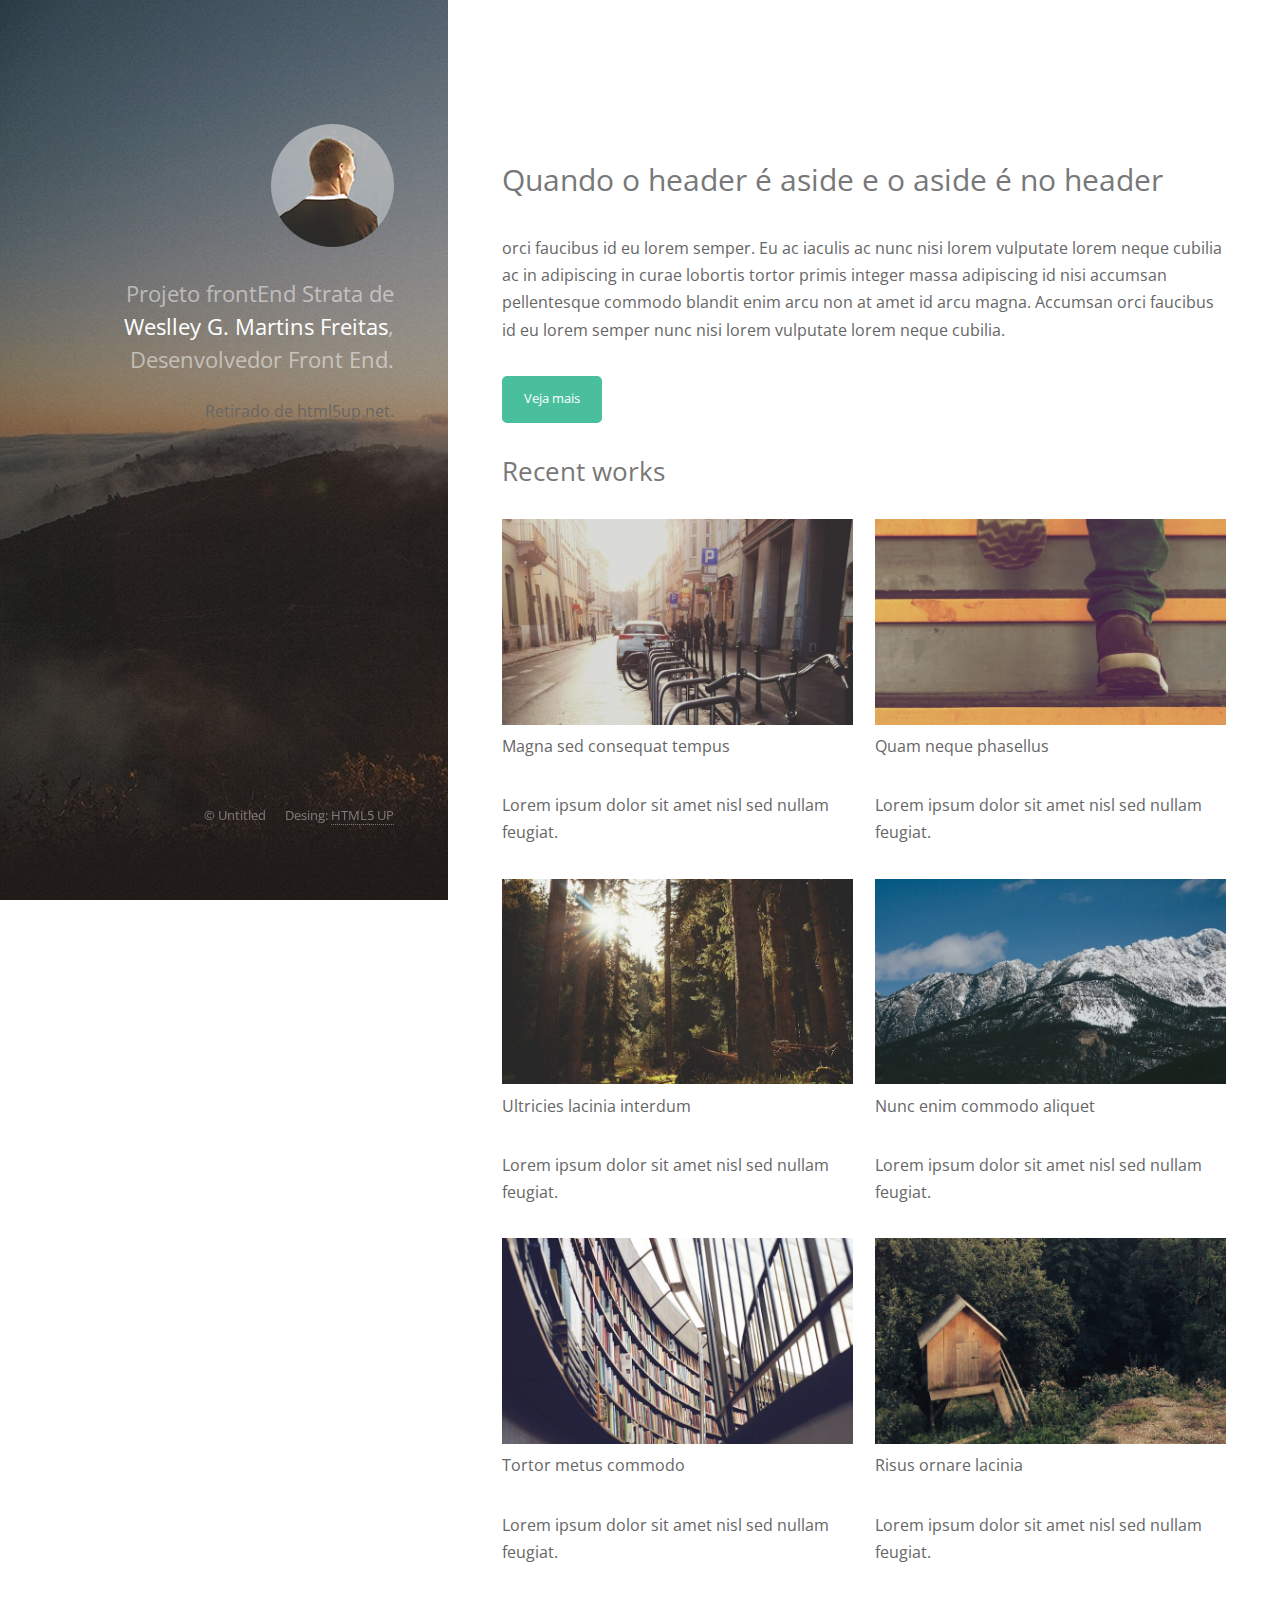
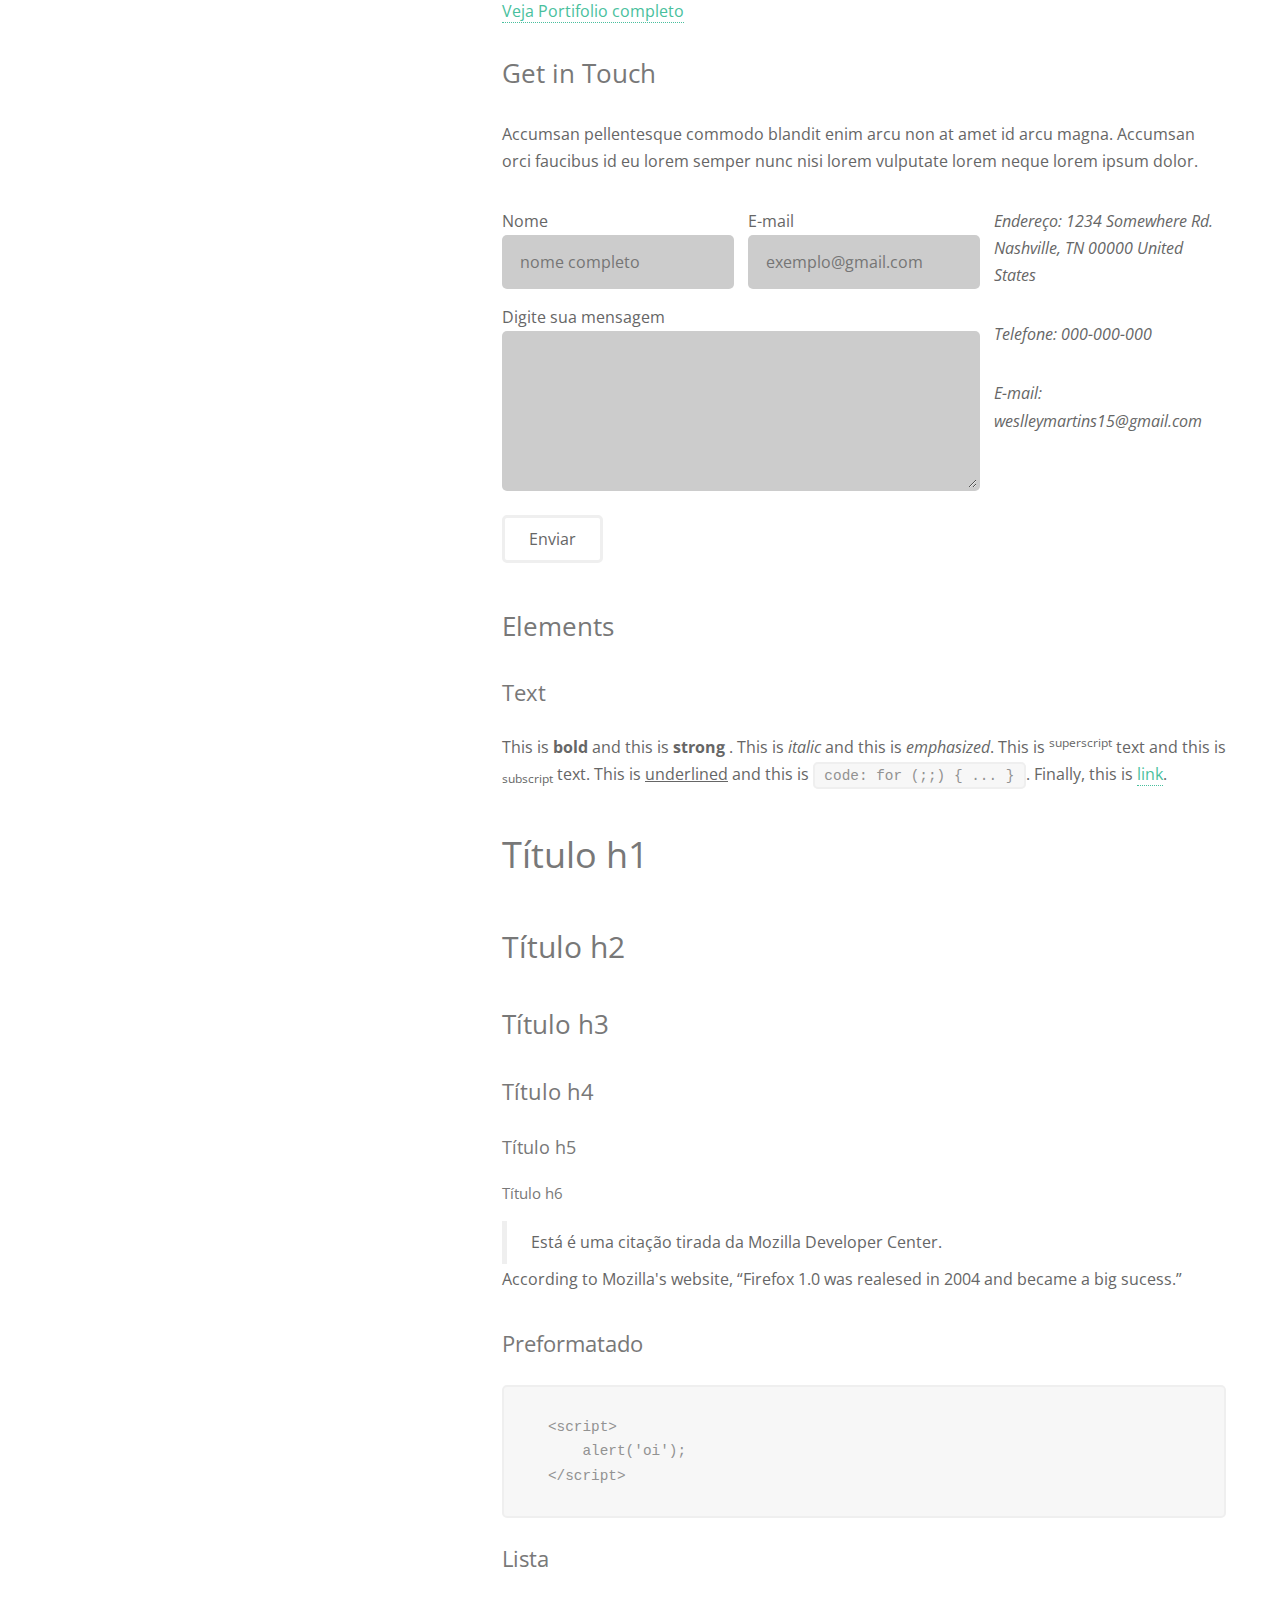
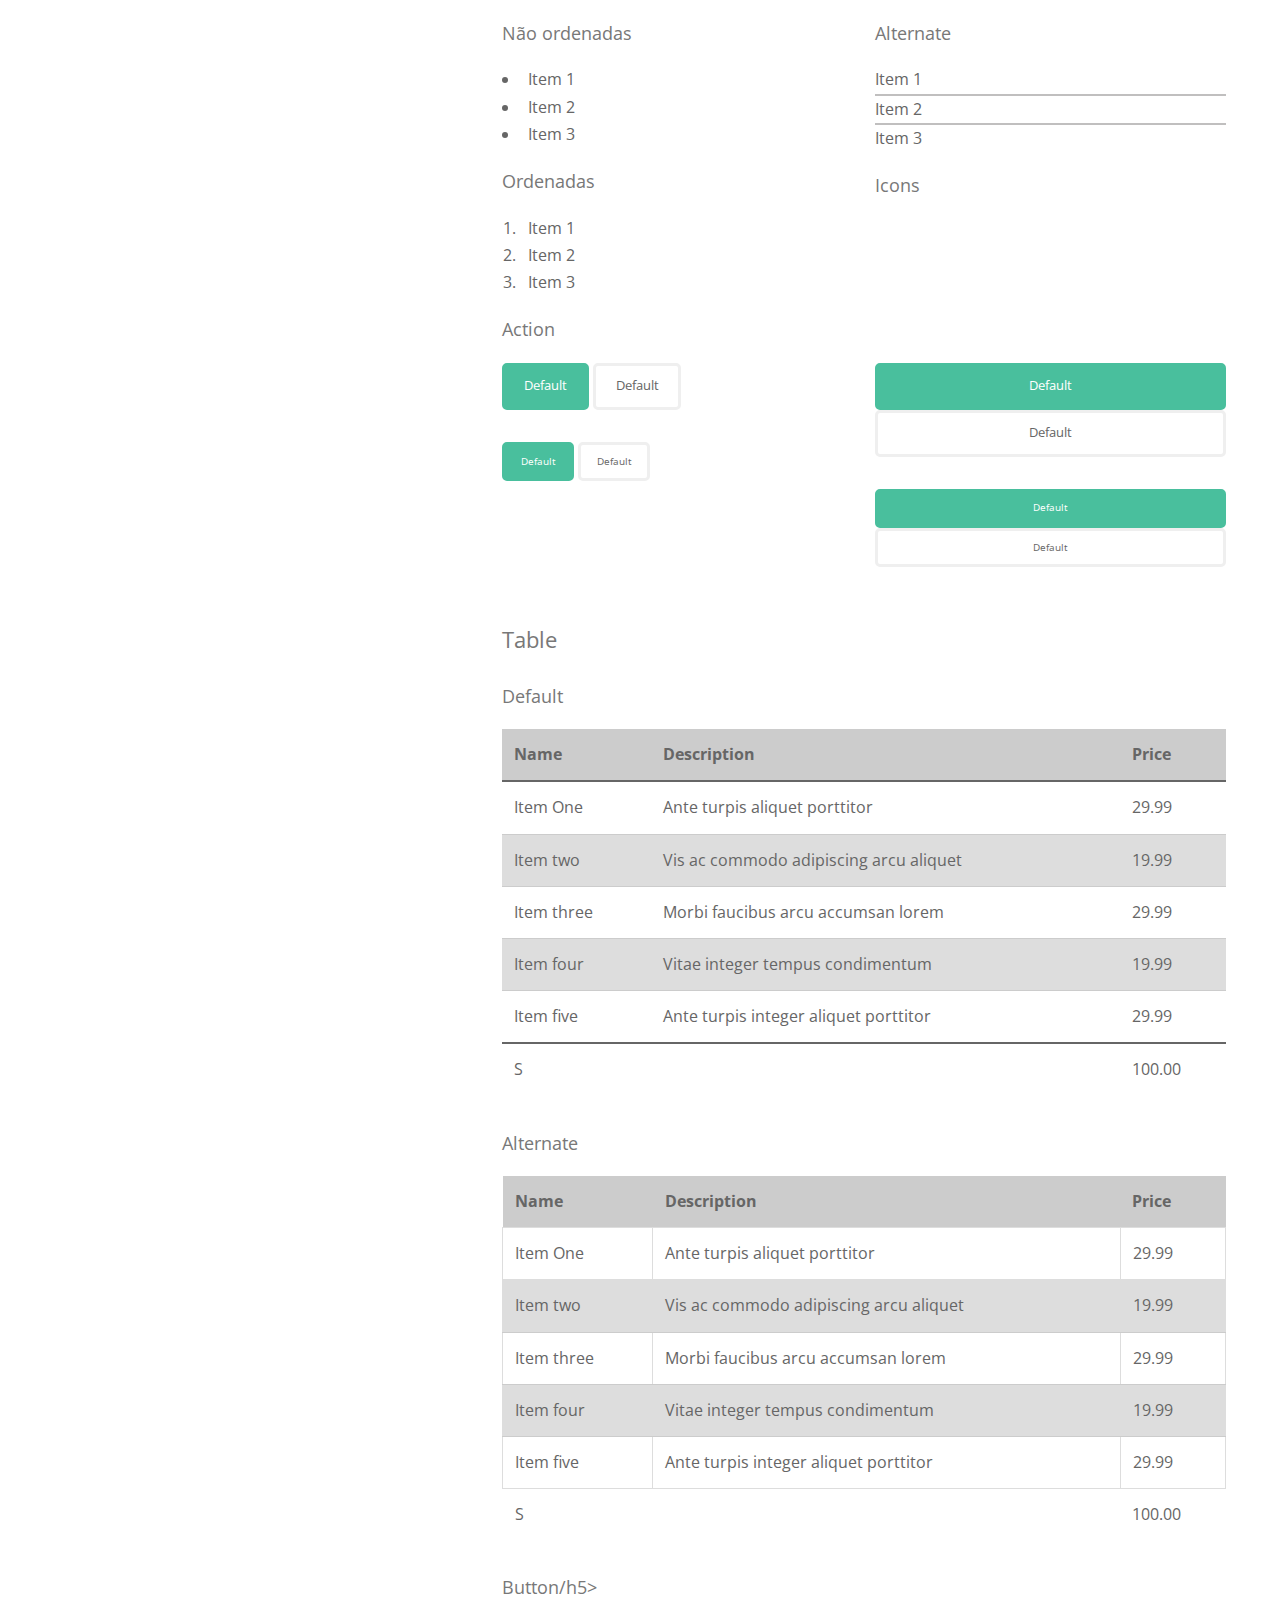
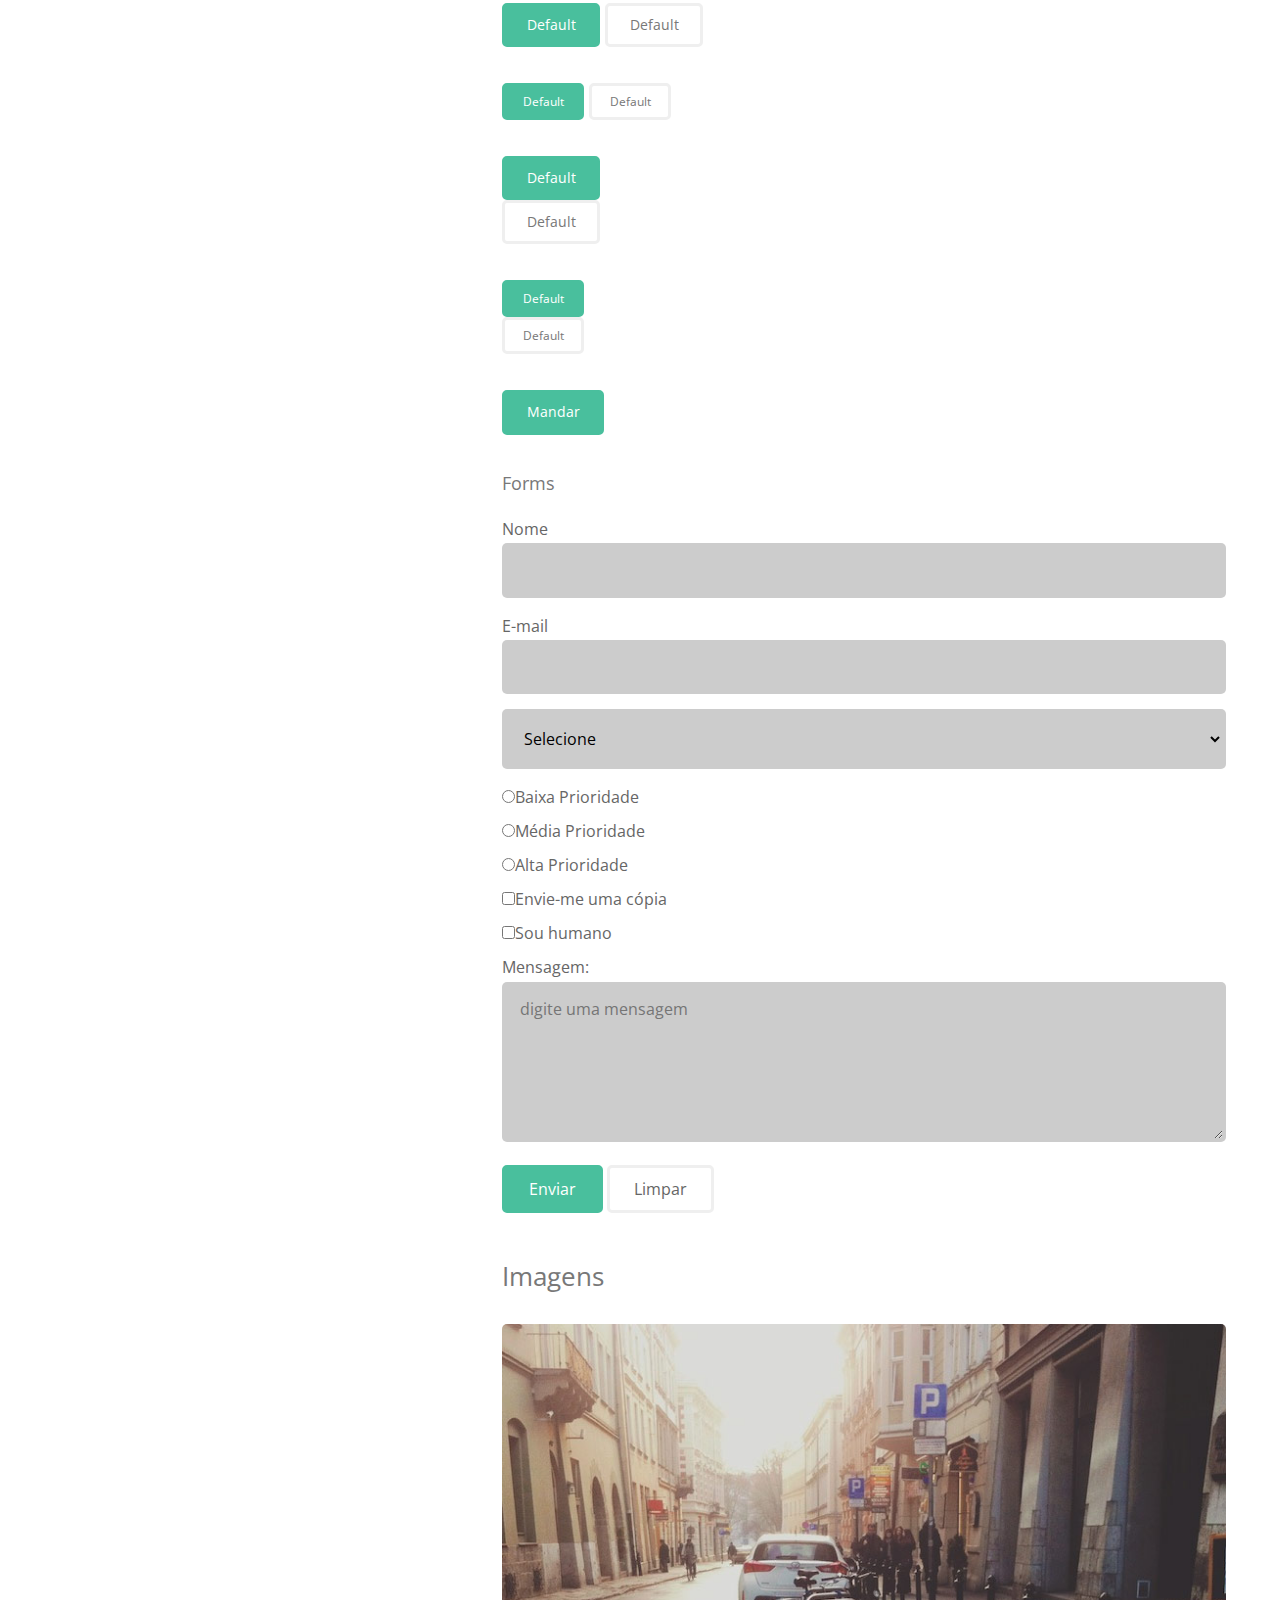
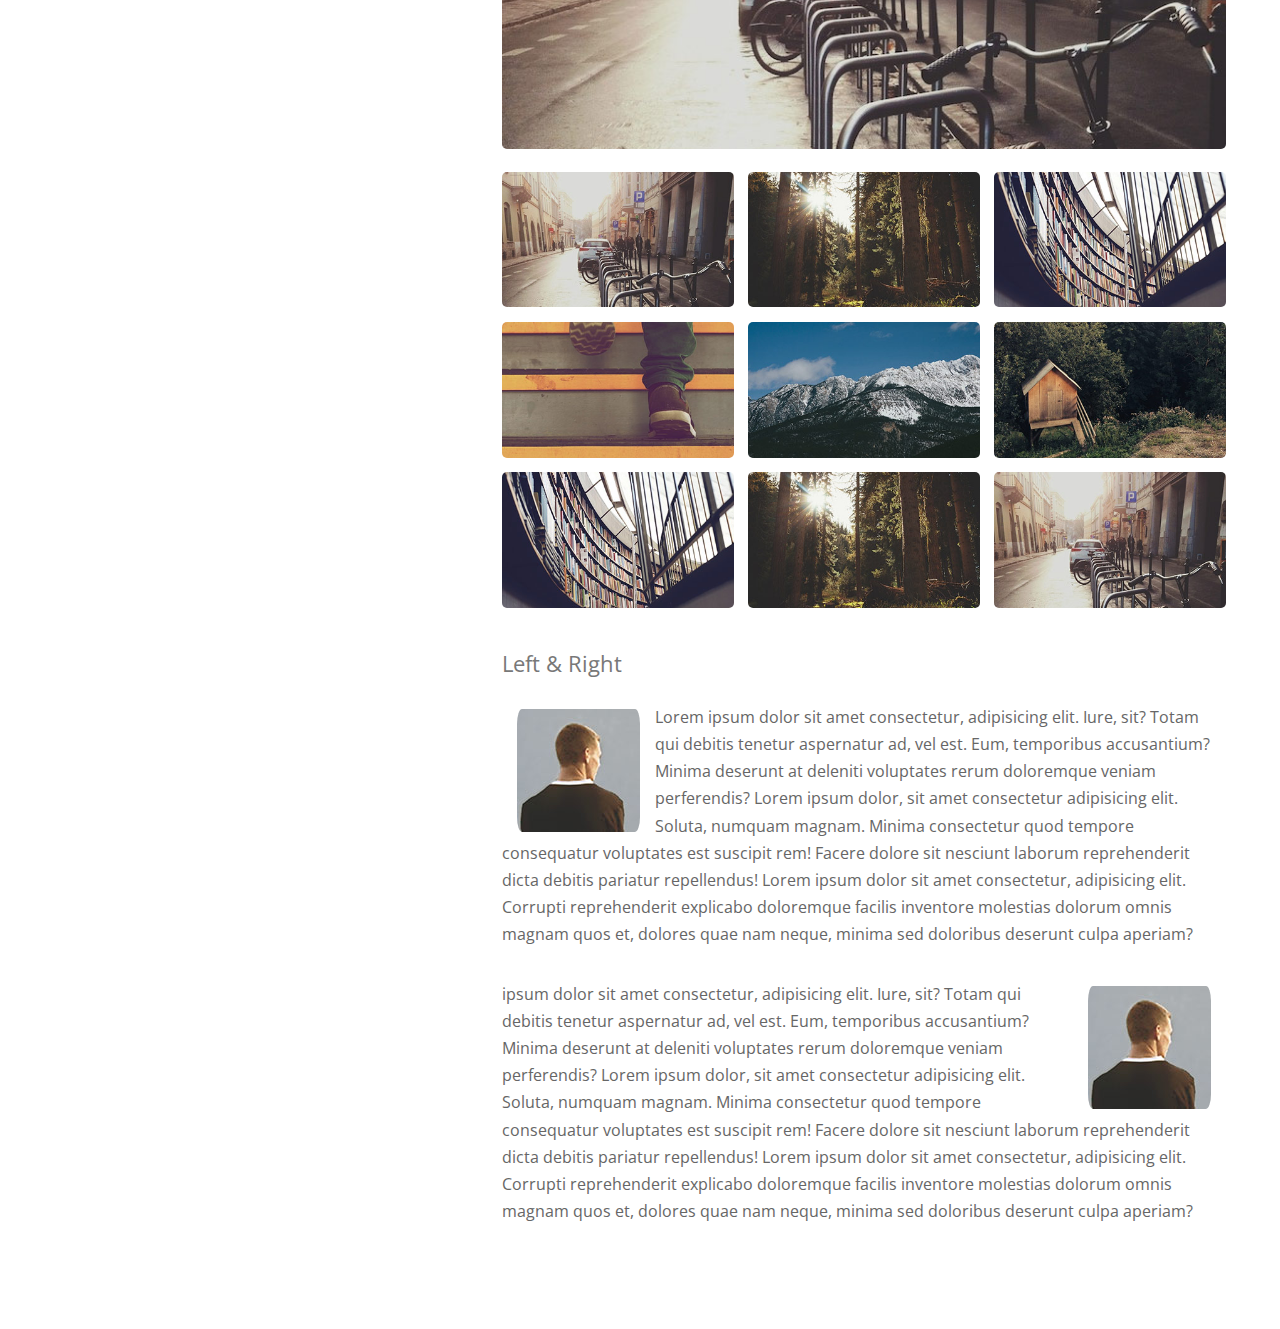
<file: Index.html>
<!DOCTYPE html>
<html lang="pt-br">
    <head>
        <meta charset="UTF-8">
        <meta http-equiv="X-UA-Compatible" content="IE=edge">
        <meta name="viewport" content="width=device-width, initial-scale=1.0">
        <link rel="stylesheet" href="reset.css.css">
        <link rel="preconnect" href="https://fonts.googleapis.com">
        <link rel="preconnect" href="https://fonts.gstatic.com" crossorigin>
        <link href="https://fonts.googleapis.com/css2?family=Open+Sans:wght@300&display=swap" rel="stylesheet">
        <link rel="stylesheet" href="CSS/style.css">
        <link rel="stylesheet"
        href="https://use.fontawesome.com/releases/v5.0.13/css/all.css" integrity="sha384-DNOHZ68U8hZfKXOrtjWvjxusGo9WQnrNx2sqG0tfsghAvtVlRW3tvkXWZh58N9jp" crossorigin="anonymous">
        <title>Projeto Strata</title>
    </head>
    <body>

        <header class="main-header">
            <a href="Index.html" class="main-header-link imagem-link">
                <img src="images/avatar.jpg" alt="rosto de um homem link para inicio">
            </a>

            <h1 class="main-header-title">
                Projeto frontEnd Strata de <br>
                <strong>Weslley G. Martins Freitas</strong>,<br>
                Desenvolvedor Front End.
            </h1>
            <p>
                Retirado de <a href="http://html5up.net" class="main-header-link">html5up.net</a>.
            </p>
        </header>
        
        <main class="main-content">

            <section class="main-content-section">
                <h2>Quando o header é aside e o aside é no header</h2>

                <p>orci faucibus id eu lorem semper. Eu ac iaculis ac nunc nisi lorem vulputate lorem neque cubilia ac in adipiscing in curae lobortis tortor primis integer massa adipiscing id nisi accumsan pellentesque commodo blandit enim arcu non at amet id arcu magna. Accumsan orci faucibus id eu lorem semper nunc nisi lorem vulputate lorem neque cubilia.</p> 

                <a href="#" title="Veja mais" class="button-default">Veja mais</a>

            </section>

            <section class="main-content-section">
                
                <h3>Recent works</h3>

                <div class="row">
                    <div class="col-2">
                        
                        <article class="cards">
                            <a class="imagem-link" href="images/fulls/01.jpg"><img src="images/fulls/01.jpg" alt="imagem 01"></a>
                        </article>
                        <p class="cards-title">Magna sed consequat tempus</p>
                        <p>Lorem ipsum dolor sit amet nisl sed nullam feugiat.</p>
                        
                        <article class="cards">
                            <a class="imagem-link" href="images/fulls/02.jpg"><img src="images/fulls/02.jpg" alt="imagem 02"></a>
                        </article>
                        <p class="cards-title">Ultricies lacinia interdum</p>
                        <p>Lorem ipsum dolor sit amet nisl sed nullam feugiat.</p>
        
                        <article class="cards">
                            <a class="imagem-link" href="images/fulls/03.jpg"><img src="images/fulls/03.jpg" alt="imagem 03"></a>
                        </article>
                        <p class="cards-title">Tortor metus commodo</p>
                        <p>Lorem ipsum dolor sit amet nisl sed nullam feugiat.</p>

                    </div>
                    
                    <div class="col-2">
                        
                        <article class="cards">
                            <a class="imagem-link" href="images/fulls/04.jpg"><img src="images/fulls/04.jpg" title="imagem 04"></a>
                        </article>
                        <p class="cards-title">Quam neque phasellus</p>
                        <p>Lorem ipsum dolor sit amet nisl sed nullam feugiat.</p>
                        
                        <article class="cards">
                            <a class="imagem-link" href="images/fulls/05.jpg"><img src="images/fulls/05.jpg" title="imagem 05"></a>
                        </article>
                        <p class="cards-title">Nunc enim commodo aliquet</p>
                        <p>Lorem ipsum dolor sit amet nisl sed nullam feugiat.</p>
        
                        <article class="cards">
                            <a class="imagem-link" href="images/fulls/06.jpg"><img src="images/fulls/06.jpg" title="imagem 06"></a>
                        </article>
                        <p class="cards-title">Risus ornare lacinia</p>
                        <p>Lorem ipsum dolor sit amet nisl sed nullam feugiat.</p>

                    </div>
                </div>        
                

                <a href="#" title="Veja Portifolio completo">Veja Portifolio completo</a>
                
            </section>
            <section class="main-content-section">
                <h3>Get in Touch</h3>

                <p>Accumsan pellentesque commodo blandit enim arcu non at amet id arcu magna. Accumsan orci faucibus id eu lorem semper nunc nisi lorem vulputate lorem neque lorem ipsum dolor.</p>

                <div class="row">
                    <div class="col-2-3">

                        <form action="#" method="post">
                            <div class="row">
                                <div class="col-2">
                                    <label for="nome">Nome</label>
                                    <input placeholder="nome completo" type="text" name="nome" id="nome">
                                </div>
                                <div class="col-2">
                                    <label for="email">E-mail</label>
                                    <input placeholder="exemplo@gmail.com" type="text" name="email" id="email">
                                </div>
                                
                            </div>
        
                            <label for="menssagem">Digite sua mensagem</label>
                            <textarea type="text" name="menssagem" id="menssagem"></textarea>
        
                            <input type="submit" value="Enviar" class="button-default button-default-stroke button-default-big">

                        </form>        

                    </div>
                    <div class="col-1-3">

                        <address>
                            <p>
                                <span>Endereço: </span>
                                1234 Somewhere Rd. Nashville, TN 00000 United States
                            </p>
                            <p>
                                <span>Telefone: </span>
                                000-000-000
                            </p>
                            <p>
                                <span>E-mail: </span>
                                weslleymartins15@gmail.com
                            </p>
                        </address>

                    </div>
                </div>
               
            </section>

            <section class="main-content-section">
                <h3>Elements</h3>
                <h4>Text</h4>
                <p>This is <b>bold</b> and this is <strong>strong</strong> . This is <i>italic</i> and this is <em>emphasized</em>. This is <sup>superscript</sup> text and this is <sub>subscript</sub> text. This is <u>underlined</u> and this is <code>code: for (;;) { ... }</code>. Finally, this is <a href="#"> link</a>.</p>

                <h1>Título h1</h1>
                <h2>Título h2</h2>
                <h3>Título h3</h3>
                <h4>Título h4</h4>
                <h5>Título h5</h5>
                <h6>Título h6</h6>
                
                <blockquote cite="http://developer.mozilla.org">
                   <p>Está é uma citação tirada da Mozilla Developer Center.</p> 
                </blockquote>

                <p>According to Mozilla's website,
                  <q cite="http://www.mozilla.org/en-US//about/history/details/">Firefox 1.0 was realesed in 2004 and became a big sucess.</q>
                </p>

                <h4>Preformatado</h4>
                <pre><code>
    &lt;script&gt;
        alert('oi');
    &lt;/script&gt;
                </code></pre>

                <h4>Lista</h4>

                <div class="row">
                    <div class="col-2">
                        <h5>Não ordenadas</h5>
                        <ul>
                            <li>Item 1</li>
                            <li>Item 2</li>
                            <li>Item 3</li>
                        </ul>

                        <h5>Ordenadas</h5>
                        <ol>
                            <li>Item 1</li>
                            <li>Item 2</li>
                            <li>Item 3</li>
                        </ol>
                    </div>
                    
                    <div class="col-2">

                        <h5>Alternate</h5>
                        <ul class="ul-alternate">
                            <li>Item 1</li>
                            <li>Item 2</li>
                            <li>Item 3</li>
                        </ul>

                        <h5>Icons</h5>
                        <ul class="ul-icons">
                            <li><span class="hidden">Twitter</span><i class="fab fa-twitter"></i></li>
                            <li><span class="hidden">Facebook</span><i class="fab fa-facebook-square"></i></li>
                            <li><span class="hidden">Instagram</span><i class="fab fa-instagram"></i></li>
                        </ul>
                    </div>
                </div>

                
                <h5>Action</h5>

                <div class="row">
                    <div class="col-2">
                        <p>
                            <a href="#" class="button-default">Default</a>
                            <a href="#" class="button-default button-default-stroke">Default</a>
                        </p>
        
                        <p>
                            <a href="#"  class="button-default button-default-small">Default</a>
                            <a href="#" class="button-default button-default-small button-default-stroke">Default</a>
                        </p>

                    </div>
                    <div class="col-2">
                        <p>
                            <a href="#"  class="button-default button-default-full">Default</a>
                            <a href="#" class="button-default button-default-full button-default-stroke">Default</a>
                        </p>
        
                        <p>
                            <a href="#"  class="button-default button-default-full button-default-small">Default</a>
                            <a href="#" class="button-default button-default-full button-default-small button-default-stroke">Default</a>
                        </p>
                        
                    </div>
                </div>    

                <h4>Table</h4>
                <h5>Default</h5>

                <table class="table">

                    <theader>
                        <tr>
                            <th>Name</th>
                            <th>Description</th>
                            <th>Price</th> 
                        </tr>
                    </theader>

                    <tfoot>
                        <tr>
                            <td colspan="2">S</td>
                            <td>100.00</td>
                        </tr>
                    </tfoot>

                    <tbody>
                        <tr>
                            <td>Item One</td>
                            <td>Ante turpis aliquet porttitor</td>
                            <td>29.99</td>
                        </tr>
                        <tr>
                            <td>Item two</td>
                            <td>Vis ac commodo adipiscing arcu aliquet</td>
                            <td>19.99</td>
                        </tr>
                        <tr>
                            <td>Item three</td>
                            <td>Morbi faucibus arcu accumsan lorem</td>
                            <td>29.99</td>
                        </tr>
                        <tr>
                            <td>Item four</td>
                            <td>Vitae integer tempus condimentum</td>
                            <td>19.99</td>
                        </tr>
                        <tr>
                            <td>Item five</td>
                            <td>Ante turpis integer aliquet porttitor</td>
                            <td>29.99</td>
                        </tr>
                    </tbody>
                </table>

                <h5>Alternate</h5>

                <table class="table table-alternate">

                    <theader>
                        <tr>
                            <th>Name</th>
                            <th>Description</th>
                            <th>Price</th> 
                        </tr>
                    </theader>

                    <tfoot>
                        <tr>
                            <td colspan="2">S</td>
                            <td>100.00</td>
                        </tr>
                    </tfoot>

                    <tbody>
                        <tr>
                            <td>Item One</td>
                            <td>Ante turpis aliquet porttitor</td>
                            <td>29.99</td>
                        </tr>
                        <tr>
                            <td>Item two</td>
                            <td>Vis ac commodo adipiscing arcu aliquet</td>
                            <td>19.99</td>
                        </tr>
                        <tr>
                            <td>Item three</td>
                            <td>Morbi faucibus arcu accumsan lorem</td>
                            <td>29.99</td>
                        </tr>
                        <tr>
                            <td>Item four</td>
                            <td>Vitae integer tempus condimentum</td>
                            <td>19.99</td>
                        </tr>
                        <tr>
                            <td>Item five</td>
                            <td>Ante turpis integer aliquet porttitor</td>
                            <td>29.99</td>
                        </tr>
                    </tbody>
                </table>

                <h5>Button/h5>

                <p>
                    <button class="button-default">Default</button>
                    <button class="button-default button-default-stroke">Default</button>
                </p>

                <p>
                    <button class="button-default button-default-small">Default</button>
                    <button class="button-default button-default-small button-default-stroke">Default</button>
                </p>
                
                <p>
                    <button class="button-default button-default-full">Default</button>
                    <button class="button-default button-default-full button-default-stroke">Default</button>
                </p>

                <p>
                    <button class="button-default button-default-full button-default-small">Default</button>
                    <button class="button-default button-default-full button-default-small button-default-stroke">Default</button>
                </p>
                <input type="submit" class="button-default" value="Mandar">

                <h5>Forms</h5>

                <form action="#" method="post">

                    <label for="name">Nome</label>
                    <input type="text" name="name" id="name">

                    <label for="email">E-mail</label>
                    <input type="email" name="email" id="email">

                    <select>
                        <option value="0">Selecione</option>
                        <option value="1">HTML</option>
                        <option value="2">CSS</option>
                        <option value="3">Javascript</option>
                    </select>

                    <label><input type="radio" value="baixa" name="prioridade">Baixa Prioridade</label>
                    <label><input type="radio" value="média" name="prioridade">Média Prioridade</label>
                    <label><input type="radio" value="alta" name="prioridade">Alta Prioridade</label>

                    <label><input type="checkbox" name="copy" value="1">Envie-me uma cópia</label>
                    <label><input type="checkbox" name="human" value="1">Sou humano</label>

                    <label for="msg">Mensagem:</label>
                    <textarea placeholder="digite uma mensagem" id="msg"></textarea>

                    <input type="submit" class="button-default button-default-big" value="Enviar">
                    <input type="reset" class="button-default button-default-stroke button-default-big" value="Limpar">
                </form>

            </section>

            <section class="main-content-section">
                <h3>Imagens</h3>

                <div class="gallery-img">
                    <img src="images/fulls/01.jpg" alt="">
                </div>
                <div class="gallery-thumb row">
                    <img class="col-1-3" src="images/thumbs/01.jpg" alt="">
                    <img class="col-1-3" src="images/thumbs/02.jpg" alt="">
                    <img class="col-1-3" src="images/thumbs/03.jpg" alt="">
                    <img class="col-1-3" src="images/thumbs/04.jpg" alt="">
                    <img class="col-1-3" src="images/thumbs/05.jpg" alt="">
                    <img class="col-1-3" src="images/thumbs/06.jpg" alt="">
                    <img class="col-1-3" src="images/thumbs/03.jpg" alt="">
                    <img class="col-1-3" src="images/thumbs/02.jpg" alt="">
                    <img class="col-1-3" src="images/thumbs/01.jpg" alt="">
                </div>

                <h4>Left &amp; Right</h4>

                <p>
                    <img src="images/avatar.jpg" alt="" class="img-left">Lorem ipsum dolor sit amet consectetur, adipisicing elit. Iure, sit? Totam qui debitis tenetur aspernatur ad, vel est. Eum, temporibus accusantium? Minima deserunt at deleniti voluptates rerum doloremque veniam perferendis? Lorem ipsum dolor, sit amet consectetur adipisicing elit. Soluta, numquam magnam. Minima consectetur quod tempore consequatur voluptates est suscipit rem! Facere dolore sit nesciunt laborum reprehenderit dicta debitis pariatur repellendus! Lorem ipsum dolor sit amet consectetur, adipisicing elit. Corrupti reprehenderit explicabo doloremque facilis inventore molestias dolorum omnis magnam quos et, dolores quae nam neque, minima sed doloribus deserunt culpa aperiam?
                </p>

                <p>
                    <img src="images/avatar.jpg" alt="" class="img-rigth"> ipsum dolor sit amet consectetur, adipisicing elit. Iure, sit? Totam qui debitis tenetur aspernatur ad, vel est. Eum, temporibus accusantium? Minima deserunt at deleniti voluptates rerum doloremque veniam perferendis? Lorem ipsum dolor, sit amet consectetur adipisicing elit. Soluta, numquam magnam. Minima consectetur quod tempore consequatur voluptates est suscipit rem! Facere dolore sit nesciunt laborum reprehenderit dicta debitis pariatur repellendus! Lorem ipsum dolor sit amet consectetur, adipisicing elit. Corrupti reprehenderit explicabo doloremque facilis inventore molestias dolorum omnis magnam quos et, dolores quae nam neque, minima sed doloribus deserunt culpa aperiam?
                </p>

            </section>
            
        </main>

        <footer class="main-footer">
            <ul class="ul-icons">
                <li><a href="#" class="icon-link"><span class="hidden">Twitter</span><i class="fab fa-twitter"></i></a></li>
                <li><a href="#" class="icon-link"><span class="hidden">Facebook</span><i class="fab fa-facebook-square"></i></a></li>
                <li><a href="#" class="icon-link"><span class="hidden">Instagram</span><i class="fab fa-instagram"></i></a></li>
            </ul>
            <ul class="copyright">
                <li>© Untitled</li><li>Desing: <a href="http://html5up.net">HTML5 UP</a></li>
            </ul>
        </footer>
    
    </body>
</html>
</file>
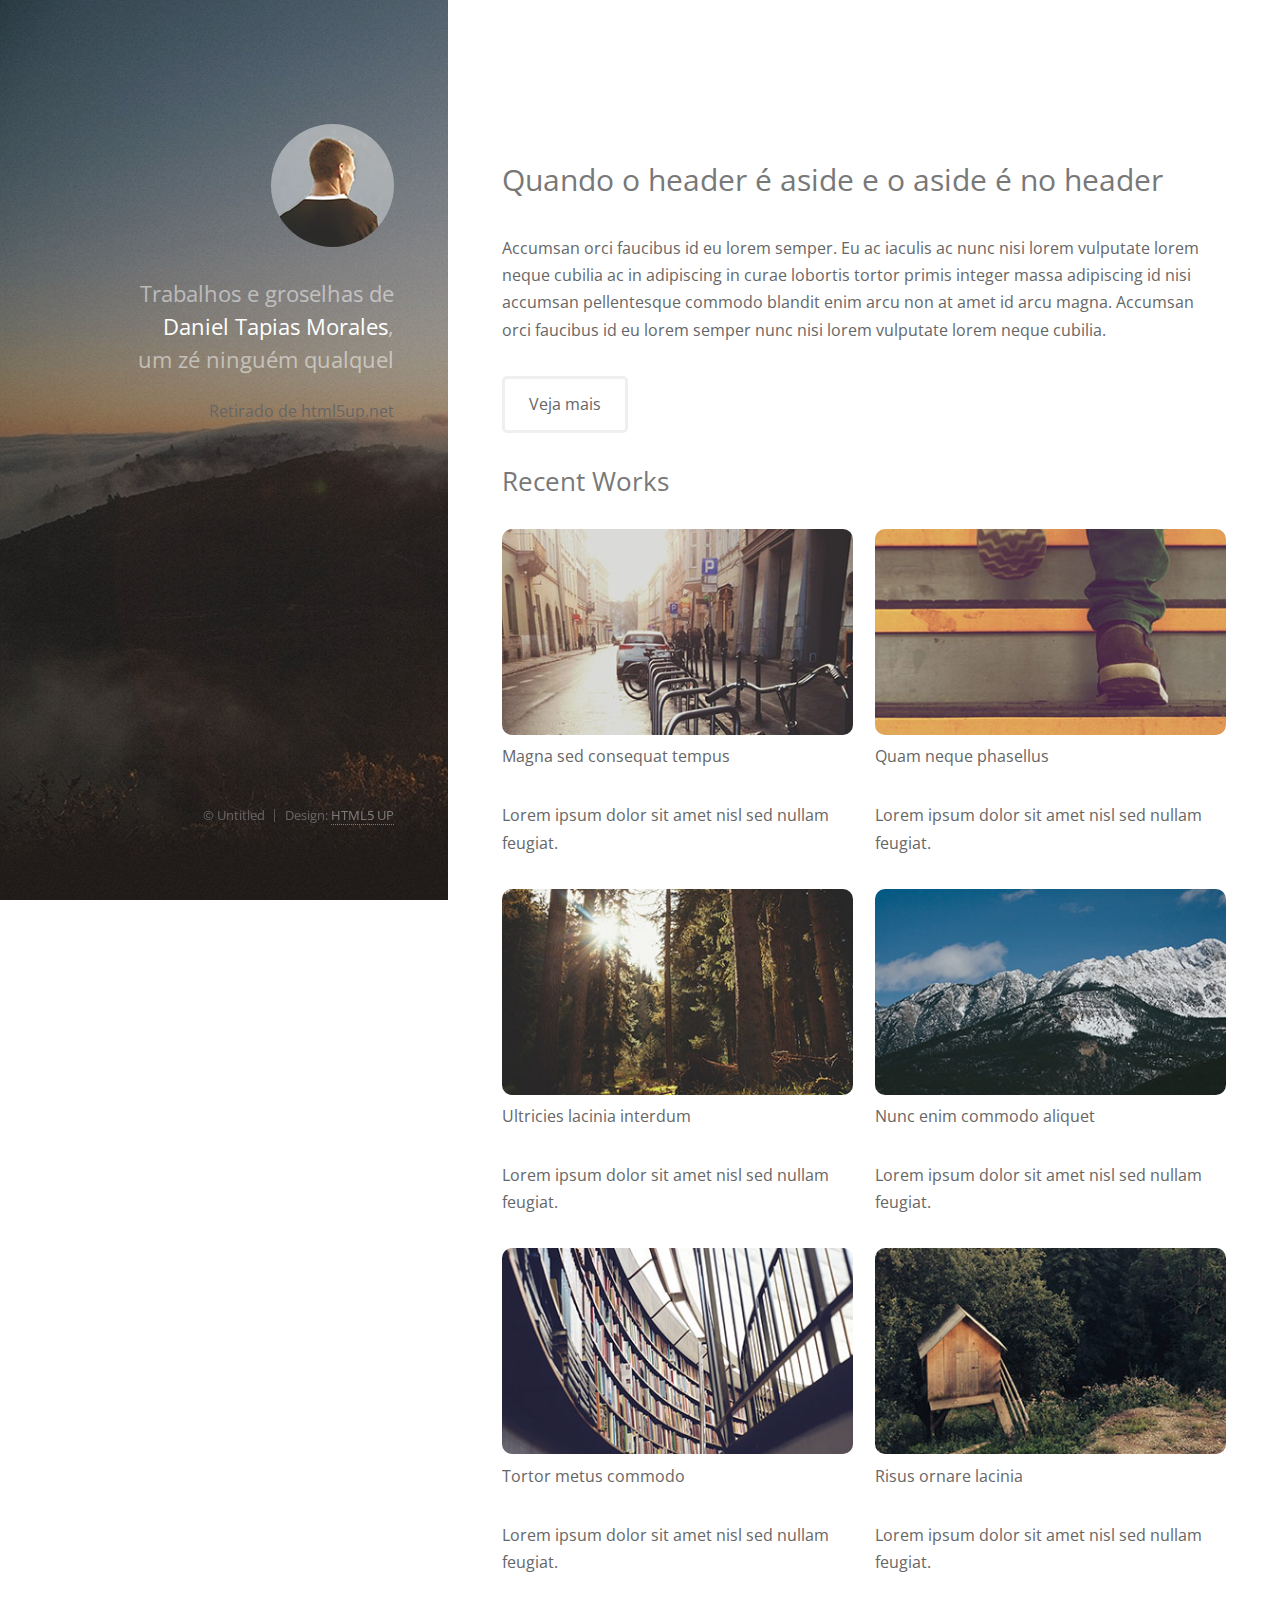
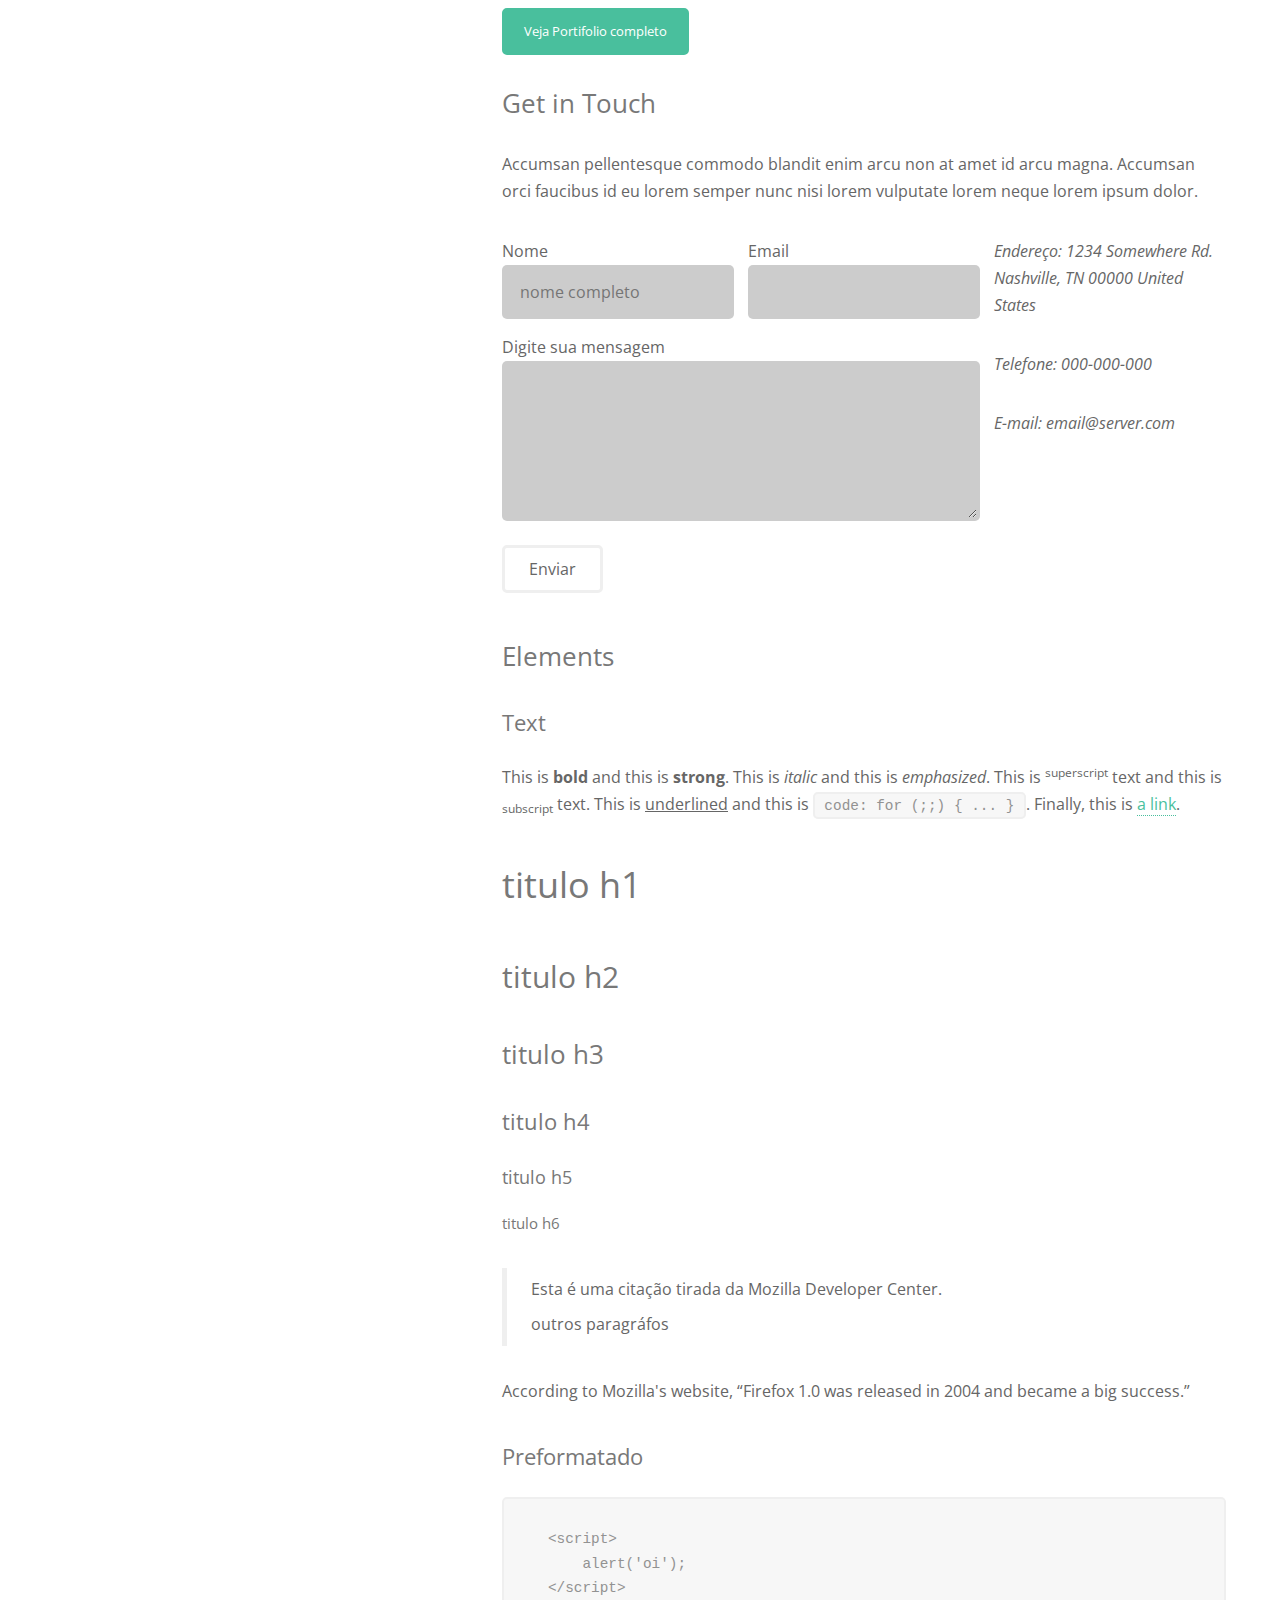
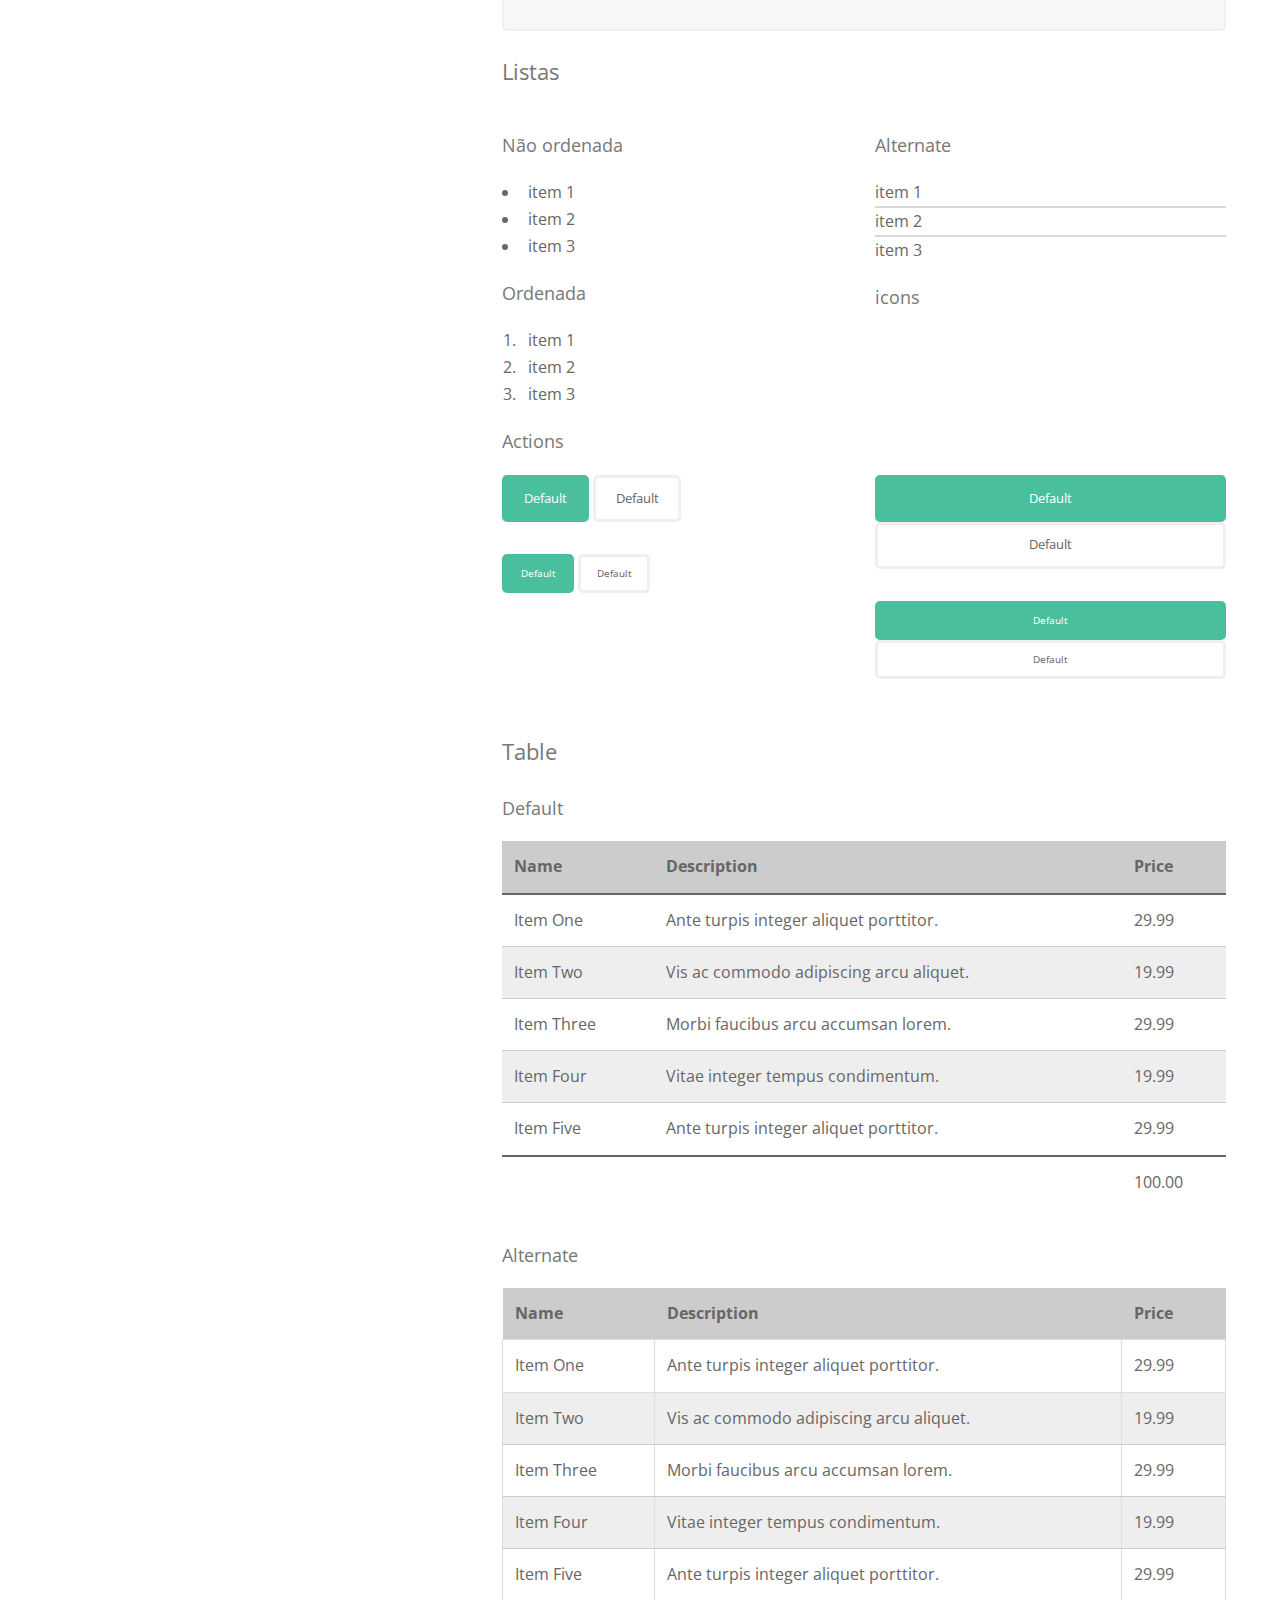
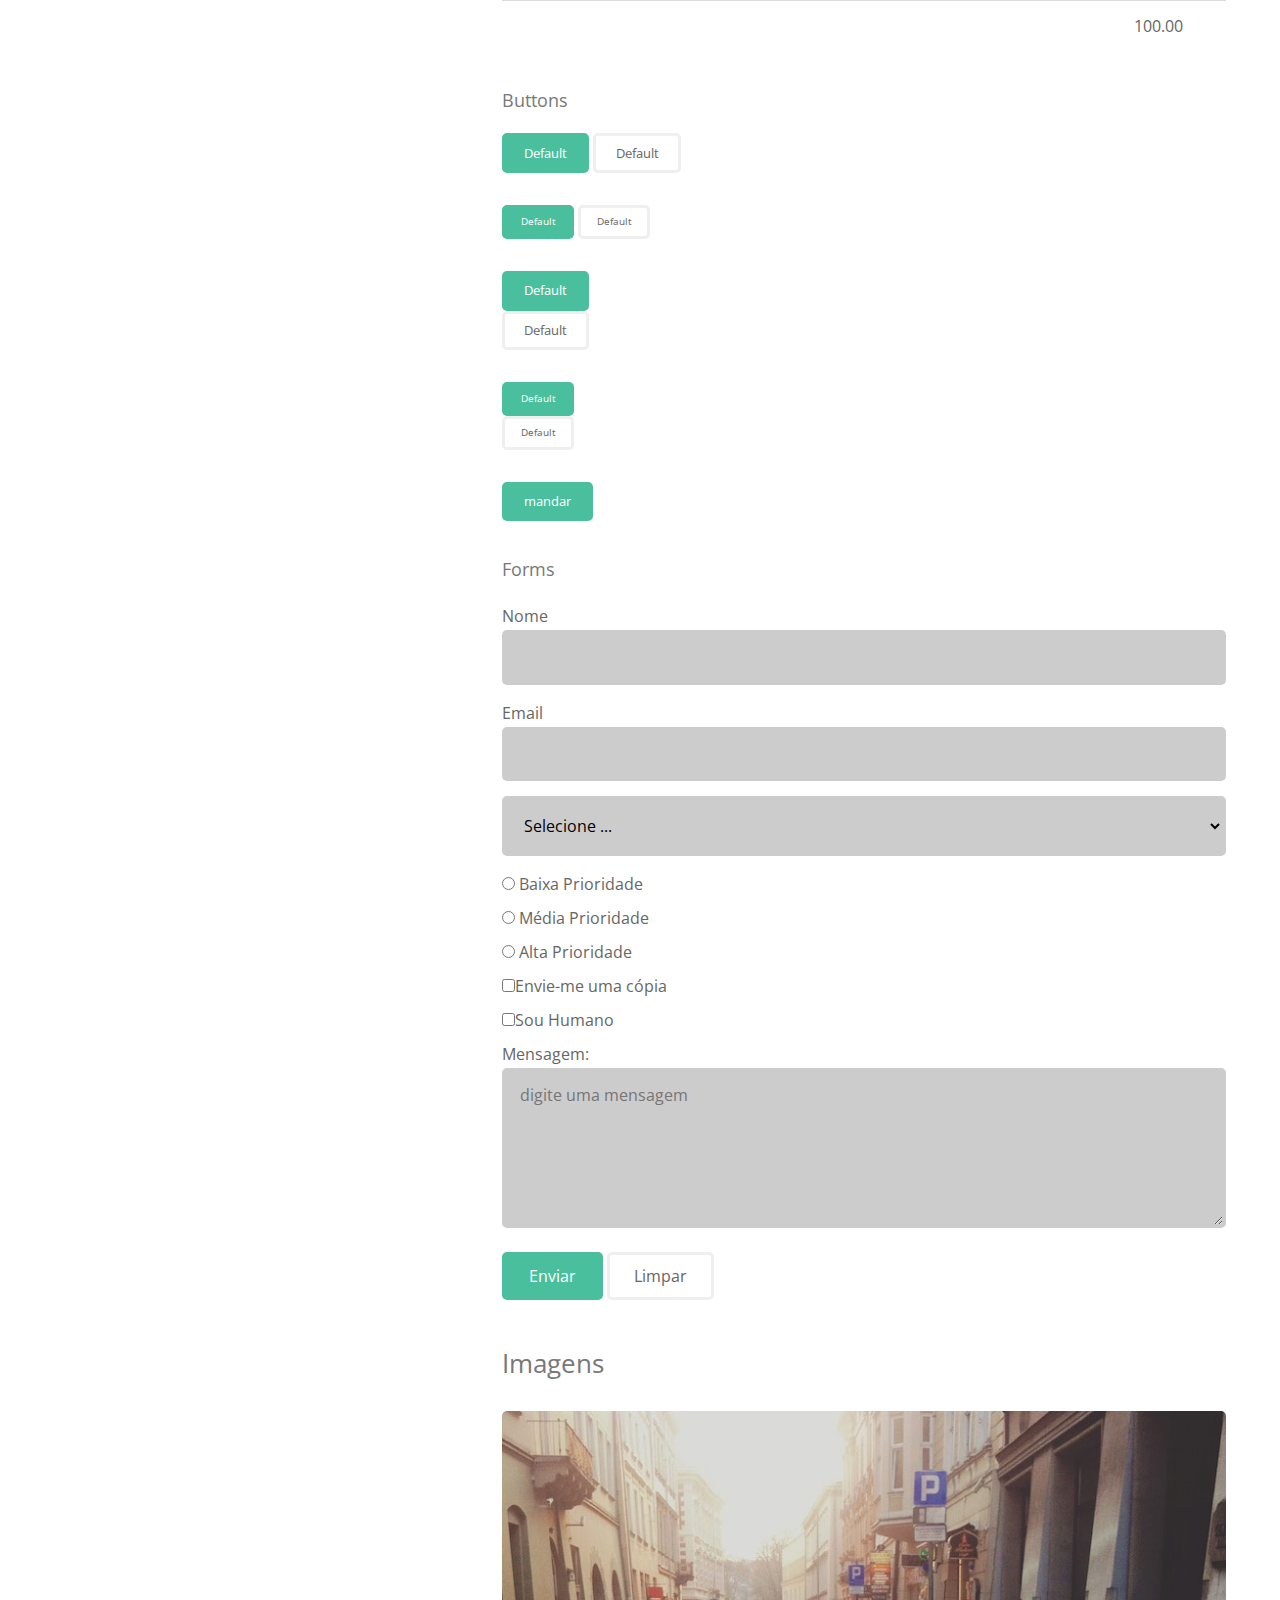
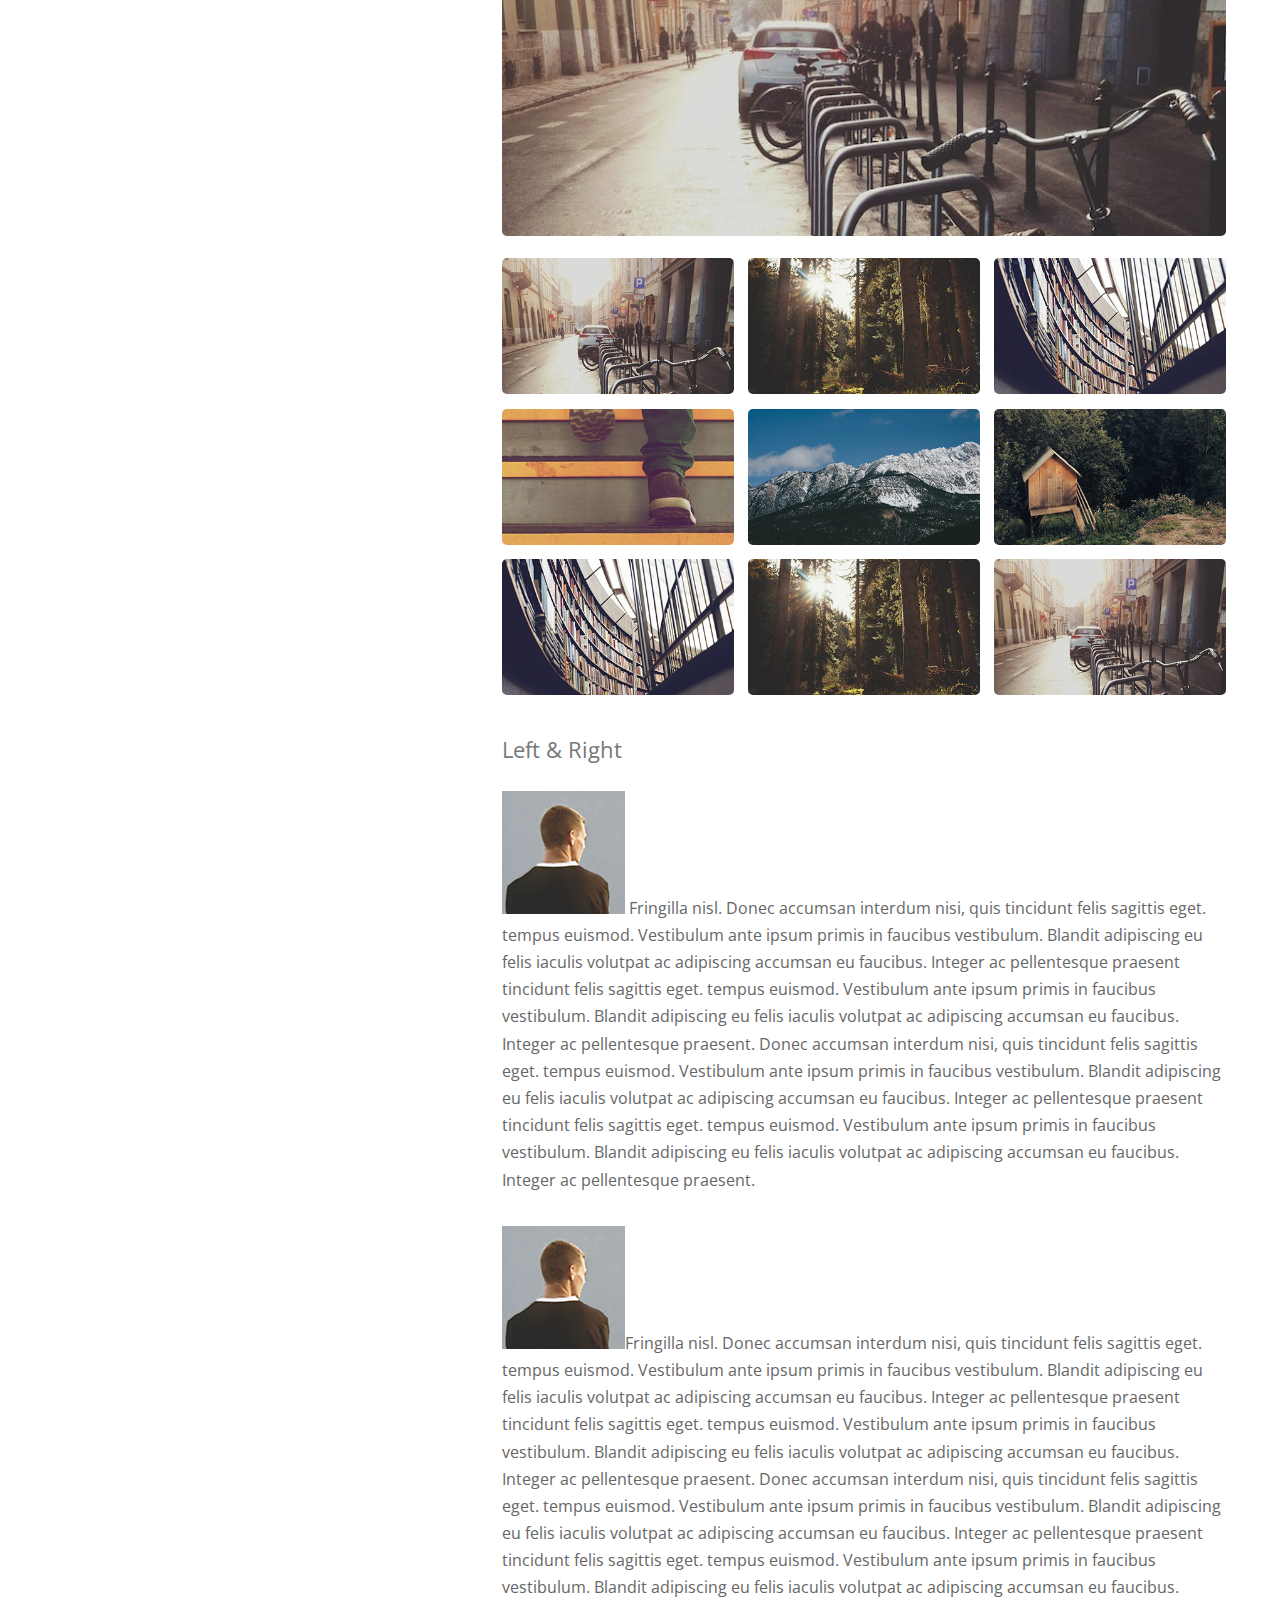
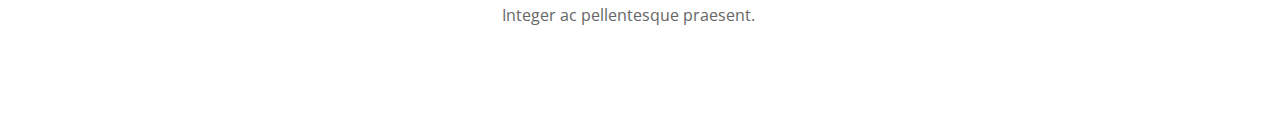
<file: Gabarito/06.23_final/index.html>
<!doctype html>
<!-- doctype informa ao agente de usuario a versão do html que deve ser renderizada-->
<html lang="pt-br">
    <head>
        <title> Projeto Strata </title>
        <meta charset="utf-8">
        <meta name="author" content="Daniel">
        <meta name="description" content="descrição bacanuda">
        <meta name="keywords" content="html5, tecnologia">
        <link rel="stylesheet" href="https://use.fontawesome.com/releases/v5.0.13/css/all.css" integrity="sha384-DNOHZ68U8hZfKXOrtjWvjxusGo9WQnrNx2sqG0tfsghAvtVlRW3tvkXWZh58N9jp" crossorigin="anonymous">
        
        <link href="https://fonts.googleapis.com/css?family=Open+Sans" rel="stylesheet">
        
        <link rel="stylesheet" href="css/normalize.css">
        <link rel="stylesheet" href="css/estilo.css">
        
        
       
    </head>
    <body>
        
        <header class="main-header">
            <a href="index.html" class="main-header-link imagem-link">
                <img src="images/avatar.jpg" alt="texto qualquer">
            </a>
            <h1 class="main-header-title">
                Trabalhos e groselhas de <br>
                <strong>Daniel Tapias Morales</strong>,<br> 
                um zé ninguém qualquel                
            </h1>
            <p>
                Retirado de <a href="http://html5up.net" class="main-header-link">html5up.net</a>
            </p>
        </header>
        
        <main class="main-content">
            
            <section class="main-content-section">

                <h2>Quando o header é aside e o aside é no header</h2>
                <p>Accumsan orci faucibus id eu lorem semper. Eu ac iaculis ac nunc nisi lorem vulputate lorem neque cubilia ac in adipiscing in curae lobortis tortor primis integer massa adipiscing id nisi accumsan pellentesque commodo blandit enim arcu non at amet id arcu magna. Accumsan orci faucibus id eu lorem semper nunc nisi lorem vulputate lorem neque cubilia.</p>
                
                <a href="#" title="Veja mais" class="button-default button-default-stroke button-default-big">Veja mais</a>
                
            </section>
            
            <section class="main-content-section">
                
                <h3>Recent Works</h3>
                
                <div class="row">
                    <div class="col-2">
                
                        <article class="recent-works-card">
                            <a class="imagem-link" href="images/fulls/01.jpg">
                                <img src="images/thumbs/01.jpg" alt="descrição">
                            </a>
                            <p class="recent-works-card-title">Magna sed consequat tempus</p>
                            <p>Lorem ipsum dolor sit amet nisl sed nullam feugiat.</p>
                        </article>
                
                        <article class="recent-works-card">
                            <a class="imagem-link" href="images/fulls/02.jpg">
                                <img src="images/thumbs/02.jpg" alt="descrição">
                            </a>
                            <p class="recent-works-card-title">Ultricies lacinia interdum</p>
                            <p>Lorem ipsum dolor sit amet nisl sed nullam feugiat.</p>
                        </article>
                
                        <article class="recent-works-card">
                            <a class="imagem-link" href="images/fulls/03.jpg">
                                <img src="images/thumbs/03.jpg" alt="descrição">
                            </a>
                            <p class="recent-works-card-title">Tortor metus commodo</p>
                            <p>Lorem ipsum dolor sit amet nisl sed nullam feugiat.</p>
                        </article>
                    </div>
                    <div class="col-2">
                
                        <article class="recent-works-card">
                            <a class="imagem-link" href="images/fulls/04.jpg">
                                <img src="images/thumbs/04.jpg" alt="descrição">
                            </a>
                            <p class="recent-works-card-title">Quam neque phasellus</p>
                            <p>Lorem ipsum dolor sit amet nisl sed nullam feugiat.</p>
                        </article>

                         <article class="recent-works-card">
                            <a class="imagem-link" href="images/fulls/05.jpg">
                                <img src="images/thumbs/05.jpg" alt="descrição">
                            </a>
                            <p class="recent-works-card-title">Nunc enim commodo aliquet</p>
                            <p>Lorem ipsum dolor sit amet nisl sed nullam feugiat.</p>
                        </article>

                         <article class="recent-works-card">
                            <a class="imagem-link" href="images/fulls/06.jpg">
                                <img src="images/thumbs/06.jpg" alt="descrição">
                            </a>
                            <p class="recent-works-card-title">Risus ornare lacinia</p>
                            <p>Lorem ipsum dolor sit amet nisl sed nullam feugiat.</p>
                        </article>
                    </div>
                </div> <!-- row -->
                
                <a href="#" title="Veja Portifolio completo" class="button-default">Veja Portifolio completo</a>
            </section>
            
            <section class="main-content-section">
                <h3>Get in Touch</h3>
                
                <p>Accumsan pellentesque commodo blandit enim arcu non at amet id arcu magna. Accumsan orci faucibus id eu lorem semper nunc nisi lorem vulputate lorem neque lorem ipsum dolor.</p>
                
                <div class="row">
                    <div class="col-2-3">
                        <form action="#" method="POST">
                            <div class="row">
                                <div class="col-2">
                                    <label for="nome">Nome</label>
                                    <input placeholder="nome completo" type="text" name="nome" id="nome">
                                </div>
                                <div class="col-2">
                                    <label for="email">Email</label>
                                    <input type="text" name="email" id="email">
                                </div>
                            </div>

                            <label for="mensagem">Digite sua mensagem</label>
                            <textarea name="mensagem" id="mensagem"></textarea>

                            <input type="submit" value="Enviar" class="button-default button-default-stroke button-default-big">
                        </form>
                    </div>
                    
                    <div class="col-1-3">
                        <address>
                
                            <p>
                                <span>Endereço: </span>
                                1234 Somewhere Rd. Nashville, TN 00000 United States
                            </p>

                            <p>
                                <span>Telefone: </span>
                                000-000-000
                            </p>
                            <p>
                                <span>E-mail: </span>
                                email@server.com
                            </p>
                        </address>
                    </div>
                </div> <!-- row -->
                
                
                
                
                
                
                 
            </section>
            
            <section class="main-content-section">
                <h3>Elements</h3>
                
                <h4>Text</h4>
                <p>
                    This is <b>bold</b> and this is <strong>strong</strong>. This is <i>italic</i> and this is <em>emphasized</em>. This is <sup>superscript</sup> text and this is <sub>subscript</sub> text. This is <u>underlined</u> and this is <code>code: for (;;) { ... }</code>. Finally, this is <a href="#"> a link</a>.
                </p>
                
                <h1>titulo h1</h1>
                <h2>titulo h2</h2>
                <h3>titulo h3</h3>
                <h4>titulo h4</h4>
                <h5>titulo h5</h5>
                <h6>titulo h6</h6>
                
                <blockquote cite="http://developer.mozilla.org">
                  <p>Esta é uma citação tirada da
                  Mozilla Developer Center.</p>
                    <p>outros paragráfos</p>
                </blockquote>
                
                <p>According to Mozilla's website,
                  <q
                  cite="https://www.mozilla.org/en-US/about/history/details/">Firefox 1.0
                  was released in 2004 and became a big success.</q>
                </p>
                
                <h4>Preformatado</h4>                
                <pre><code>
    &lt;script&gt;
        alert('oi');
    &lt;/script&gt;
                </code></pre>
                
                <h4>Listas</h4>
                
                <div class="row">
                    <div class="col-2">
                        <h5>Não ordenada</h5>
                        <ul>
                            <li>item 1</li>
                            <li>item 2</li>
                            <li>item 3</li>
                        </ul>

                        <h5>Ordenada</h5>
                        <ol>
                            <li>item 1</li>
                            <li>item 2</li>
                            <li>item 3</li>
                        </ol>
                    </div>
                    
                    <div class="col-2">
                        <h5>Alternate</h5>
                        <ul class="ul-alternate">
                            <li>item 1</li>
                            <li>item 2</li>
                            <li>item 3</li>
                        </ul> 

                        <h5>icons</h5>
                        <ul class="ul-icons">
                            <li><span class="hidden">Twitter</span><i class="fab fa-twitter"></i></li>
                            <li><span class="hidden">Facebook</span><i class="fab fa-facebook-square"></i></li>
                        </ul>
                    </div>
                </div>
                
                
                
                
                
                
                <h5>Actions</h5>
                
                 <div class="row">
                    <div class="col-2">
                
                        <p>
                            <a href="#" class="button-default">Default</a>
                            <a href="#" class="button-default button-default-stroke">Default</a>
                        </p>

                        <p>
                            <a href="#" class="button-default button-default-small">Default</a>
                            <a href="#" class="button-default button-default-small button-default-stroke">Default</a>
                        </p>
                     </div>
                     
                     <div class="col-2">                
                        <p>
                            <a href="#" class="button-default button-default-full">Default</a>
                            <a href="#" class="button-default button-default-full button-default-stroke">Default</a>
                        </p>

                        <p>
                            <a href="#" class="button-default button-default-full button-default-small">Default</a>
                            <a href="#" class="button-default button-default-full button-default-small button-default-stroke">Default</a>
                        </p>
                     </div>
                </div><!-- row -->
                
                
                <h4>Table</h4>
                <h5>Default</h5>
                
                <table class="table">
                    <thead>
                        <tr>
                            <th>Name</th>
                            <th>Description</th>
                            <th>Price</th>
                        </tr>
                    </thead>
                    <tfoot>
                        <tr>
                            <td colspan="2"></td>
                            <td>100.00</td>
                        </tr>
                    </tfoot>
                    <tbody>
                        <tr>
                            <td>Item One</td>
                            <td>Ante turpis integer aliquet porttitor.</td>
                            <td>29.99</td>
                        </tr>
                        <tr>
                            <td>Item Two</td>
                            <td>Vis ac commodo adipiscing arcu aliquet.</td>
                            <td>19.99</td>
                        </tr>
                        <tr>
                            <td>Item Three</td>
                            <td> Morbi faucibus arcu accumsan lorem.</td>
                            <td>29.99</td>
                        </tr>
                        <tr>
                            <td>Item Four</td>
                            <td>Vitae integer tempus condimentum.</td>
                            <td>19.99</td>
                        </tr>
                        <tr>
                            <td>Item Five</td>
                            <td>Ante turpis integer aliquet porttitor.</td>
                            <td>29.99</td>
                        </tr>
                    </tbody>
                   
                </table>
 
                <h5>Alternate</h5>
               
                <table class="table table-alternate">
                    <thead>
                        <tr>
                            <th>Name</th>
                            <th>Description</th>
                            <th>Price</th>
                        </tr>
                    </thead>
                    <tfoot>
                        <tr>
                            <td colspan="2"></td>
                            <td>100.00</td>
                        </tr>
                    </tfoot>
                    <tbody>
                        <tr>
                            <td>Item One</td>
                            <td>Ante turpis integer aliquet porttitor.</td>
                            <td>29.99</td>
                        </tr>
                        <tr>
                            <td>Item Two</td>
                            <td>Vis ac commodo adipiscing arcu aliquet.</td>
                            <td>19.99</td>
                        </tr>
                        <tr>
                            <td>Item Three</td>
                            <td> Morbi faucibus arcu accumsan lorem.</td>
                            <td>29.99</td>
                        </tr>
                        <tr>
                            <td>Item Four</td>
                            <td>Vitae integer tempus condimentum.</td>
                            <td>19.99</td>
                        </tr>
                        <tr>
                            <td>Item Five</td>
                            <td>Ante turpis integer aliquet porttitor.</td>
                            <td>29.99</td>
                        </tr>
                    </tbody>
                    
                </table>
                
                <h5>Buttons</h5>
                
                <p>
                    <button class="button-default">Default</button>
                    <button class="button-default button-default-stroke">Default</button>
                </p>
                
                <p>
                    <button class="button-default button-default-small">Default</button>
                    <button class="button-default button-default-small button-default-stroke">Default</button>
                </p>
                
                <p>
                    <button class="button-default button-default-full">Default</button>
                    <button class="button-default button-default-full button-default-stroke">Default</button>
                </p>
                
                <p>
                    <button class="button-default button-default-full button-default-small">Default</button>
                    <button class="button-default button-default-full button-default-small button-default-stroke">Default</button>
                </p>
                <input type="submit" class="button-default" value="mandar">
                
                <h5>Forms</h5>
                
                <form action="#" method="post">
                
                    <label for="name">Nome</label>
                    <input type="text" name="name" id="name">

                    <label for="email">Email</label>
                    <input type="email" name="email" id="email">

                    <select>
                        <option value="0"> Selecione ...</option>
                        <option value="1"> HTML</option>
                        <option value="2"> CSS</option>
                        <option value="3"> Javascript</option>                    
                    </select>

                    <label><input type="radio" value="baixa" name="prioridade"> Baixa Prioridade</label>
                    <label><input type="radio" value="media" name="prioridade"> Média Prioridade</label>
                    <label><input type="radio" value="alta" name="prioridade"> Alta Prioridade</label>

                    <label> <input type="checkbox" name="copy" value="1">Envie-me uma cópia</label>
                    <label> <input type="checkbox" name="human" value="1">Sou Humano</label>

                    <label for="msg">Mensagem:</label>                
                    <textarea placeholder="digite uma mensagem" id="msg"></textarea>

                    <input type="submit" class="button-default button-default-big" value="Enviar">
                    <input type="reset" class="button-default button-default-stroke button-default-big" value="Limpar">
                </form>
                
            </section>
            
            <section class="main-content-section">
                <h3>Imagens</h3>
                
                <div class="gallery-img">
                    <img src="images/fulls/01.jpg" alt="">
                </div>
                
                <div class="gallery-thumb row">
                    <img class="col-1-3" src="images/thumbs/01.jpg" alt="">
                    <img class="col-1-3" src="images/thumbs/02.jpg" alt="">
                    <img class="col-1-3" src="images/thumbs/03.jpg" alt="">
                    <img class="col-1-3" src="images/thumbs/04.jpg" alt="">
                    <img class="col-1-3" src="images/thumbs/05.jpg" alt="">
                    <img class="col-1-3" src="images/thumbs/06.jpg" alt="">
                    <img class="col-1-3" src="images/thumbs/03.jpg" alt="">
                    <img class="col-1-3" src="images/thumbs/02.jpg" alt="">
                    <img class="col-1-3" src="images/thumbs/01.jpg" alt="">
                </div>
                
                <h4>Left &amp; Right</h4>
                
                <p>
                    <img src="images/avatar.jpg" alt="" class="img-left"> Fringilla nisl. Donec accumsan interdum nisi, quis tincidunt felis sagittis eget. tempus euismod. Vestibulum ante ipsum primis in faucibus vestibulum. Blandit adipiscing eu felis iaculis volutpat ac adipiscing accumsan eu faucibus. Integer ac pellentesque praesent tincidunt felis sagittis eget. tempus euismod. Vestibulum ante ipsum primis in faucibus vestibulum. Blandit adipiscing eu felis iaculis volutpat ac adipiscing accumsan eu faucibus. Integer ac pellentesque praesent. Donec accumsan interdum nisi, quis tincidunt felis sagittis eget. tempus euismod. Vestibulum ante ipsum primis in faucibus vestibulum. Blandit adipiscing eu felis iaculis volutpat ac adipiscing accumsan eu faucibus. Integer ac pellentesque praesent tincidunt felis sagittis eget. tempus euismod. Vestibulum ante ipsum primis in faucibus vestibulum. Blandit adipiscing eu felis iaculis volutpat ac adipiscing accumsan eu faucibus. Integer ac pellentesque praesent.
                </p>
                <p>
                    <img src="images/avatar.jpg" alt="" class="img-right">Fringilla nisl. Donec accumsan interdum nisi, quis tincidunt felis sagittis eget. tempus euismod. Vestibulum ante ipsum primis in faucibus vestibulum. Blandit adipiscing eu felis iaculis volutpat ac adipiscing accumsan eu faucibus. Integer ac pellentesque praesent tincidunt felis sagittis eget. tempus euismod. Vestibulum ante ipsum primis in faucibus vestibulum. Blandit adipiscing eu felis iaculis volutpat ac adipiscing accumsan eu faucibus. Integer ac pellentesque praesent. Donec accumsan interdum nisi, quis tincidunt felis sagittis eget. tempus euismod. Vestibulum ante ipsum primis in faucibus vestibulum. Blandit adipiscing eu felis iaculis volutpat ac adipiscing accumsan eu faucibus. Integer ac pellentesque praesent tincidunt felis sagittis eget. tempus euismod. Vestibulum ante ipsum primis in faucibus vestibulum. Blandit adipiscing eu felis iaculis volutpat ac adipiscing accumsan eu faucibus. Integer ac pellentesque praesent.
                </p>
            </section>
            
        </main>
        <footer class="main-footer">
            <ul class="ul-icons">
                <li><a href="#" class="icon-link"><span class="hidden">Twitter</span><i class="fab fa-twitter"></i></a></li>
                <li><a href="#" class="icon-link"><span class="hidden">Facebook</span><i class="fab fa-facebook-square"></i></a></li>
            </ul>
            <ul class="copyright">
                <li>© Untitled</li><li>Design: <a href="http://html5up.net">HTML5 UP</a></li>
            </ul>
            
        </footer>
			
        
    </body>
</html>
</file>
<file: CSS/style.css>
body {
    font-family: 'Open Sans', arial, sans-serif;
    color: #666;
    line-height: 1.7;
}

a {
    transition: color .2s linear, border .2s linear;
    text-decoration: none;
    border-bottom: 1px dotted;
    color: #49bf9d;
}

a:hover {
    border-bottom-color: transparent;
}

p {
    margin: 0 0 2em;
}

img {
    max-width: 100%;
}

h1, h2, h3, h4, h5, h6 {
    color: #787878;
    font-weight: normal;
    margin:1em 0;
}

h1 {
    font-size: 36px;
}

h2 {
    font-size: 30px;
}

h3 {
    font-size: 26px;
}

h4 {
    font-size: 22px;
}

h5 {
    font-size: 18px;
}

h6 {
    font-size: 15px;
}

sub, sup {
    font-size: 12px;
}

blockquote {
    border-left: 5px solid #efefef;
    margin: 2px 0;
    padding: .5em 0 .5em 1.5em;
}

blockquote p {
    margin-bottom: 0.5em;  
}

blockquote p:last-child {
    margin-bottom: 0;
}

code {
    background: #f7f7f7;
    border-radius: .35em;
    border: 2px solid #efefef;
    font-size: .9em;
    padding: 0.25em 0.65em;
    font-family: 'Courier New', Courier, monospace;
    color: #929292;
}

pre code {
    display: block;
}

ul, ol {
    margin: 0;
    padding: 0;
    padding-left: 1.1em;
}

li {
    padding-left: .5em;
}

.hidden {
    width: 0;
    height: 0;
    overflow: hidden;
    display: block;
}

.ul-alternate {
    list-style-type: none;
    padding-left: 0;
}

.ul-alternate li {
    border-bottom: 2px solid rgb(192, 191, 191) ;
    padding-left: 0;
}

.ul-alternate li:last-child {
    border: 0;
}

.ul-icons {
    list-style-type: none;
    padding-left: 0; 
}

.ul-icons li {
    display: inline-block;
    font-size: 2em;
    color: #49bf9d;
}

input, label, textarea, select {
    display: inline-block;
    width: 100%;
    box-sizing: border-box;
}

input, textarea, select {
    background: #ccc;
    padding: 15px;
    border-radius: 5px;
    border: 3px solid transparent;
    margin-bottom: 15px;
}

input[type="radio"], input[type="checkbox"]{
    width: auto;
}


input:focus, textarea:focus {
    border: 3px solid #49bf9d;
    outline: none;
}

textarea {
    height: 10em;
}


.button-default {
    background-color: #49bf9d;
    border: 3px solid #49bf9d;
    color: white;
    padding: 0.75em 1.5em;
    border-radius: 5px;
    font-size: .8em;
    display: inline-block;
    width: auto;
    transition: all .5s;
    cursor: pointer;
}

.button-default:hover {
    background-color: #5ddeb9;
    border-color: transparent;
}

.button-default-stroke {
    background-color: white;
    border-color: #efefef;
    color: inherit;
}

.button-default-stroke:hover {
   color: #49bf9d; 
   border-color: #49bf9d;
   background-color: white;
}

.button-default-small {
    font-size: .65em;
}

.button-default-big {
   font-size: 1em; 
}

.button-default-full {
    display: block;
    text-align: center;
}

.imagem-link {
    border: 0;
}

.table {
    width: 100%;
    margin: 0 0 2em 0;  
    border-collapse: collapse;
    text-align: left;
}

.table td {
    padding: .75em;
}

.table th {
    background: #ccc;
    padding: .75em;
}

.table tbody  tr td {
    border-bottom: 1px solid #ccc;
}

.table tbody  tr:first-child td {
    border-top: 2px solid #666;
}

.table tbody  tr:last-child td {
    border-bottom: 2px solid #666;
}

.table tbody tr:nth-child(even) td {
    background: #ddd;
}

.table-alternate tbody td, .table-alternate tbody  tr:last-child td, .table-alternate tbody  tr:first-child td  {
    border: 1px solid #ddd;
} 

.main-header {
    position: fixed;
    top: 0;
    left: 0;
    height: 100%;
    width: 35%;
    padding: 124px 54px 72px;
    box-sizing: border-box;
    background-image: url(../images/overlay.png), url(../images/bg.jpg);
    background-position: left top;
    background-size: auto, cover;
    text-align: right;
}

.main-header-title {
    font-size: 22px;
    line-height: 1.5;
    color: white;
    font-weight: normal;
    color: rgba(255, 255, 255, .5);
}

.main-header-link {
    color: inherit;
}

.main-header-link:hover {
    color: #49bf9d;
}

.main-header-title strong {
    color: white;
    font-weight: normal;
}

.main-content {
    width: 65%;
    margin-left: 35%;
    padding: 124px 54px 72px;
    box-sizing: border-box;
}

.main-header-link img {
    border-radius: 50%;
    overflow: hidden;
}

.card img {
    border-radius: 10px;  
    overflow: hidden; 
}

.gallery-img img {
    width: 100%;
}

.gallery-thumb img, .gallery-img img {
    margin-bottom: 2%;
    display: inline-block;
    border-radius: 5px;
}

/* Grid */
.row {
    overflow: auto;    
}

.col-2 {
    width: 48.5%;
    float: left;
}

.col-2:first-child {
    margin-right: 1.5%;
}

.col-2:last-child {
    margin-left: 1.5%;
}

.col-2-3 {
   width: 66%;
   float: left;
}

.col-1-3 {
    width: 32%;
    float: left;
}

.col-1-3:nth-child(3n - 2){
    margin-right: 2%;
}

.col-1-3:nth-child(3n) {
    margin-left: 2%;
}

.col-2-3 + .col-1-3, .col-1-3 + .col-2-3 {
    margin-left: 2%;
}

.main-footer {
    position: fixed;
    bottom: 0;
    width: 35%;
    left: 0;
    padding: 0 54px 72px 0;
    box-sizing: border-box;
    text-align: right;
}

.main-footer a {
    color: rgb(255, 255, 255, .4);
    text-decoration: none;
}

.main-footer a:hover {
    color: #49bf9d;
}

.main-footer .ul-icons a{
    font-size: .75em;
    border-bottom: none;
}

.copyright {
    list-style: none;
}

.copyright  li {
    display: inline-block;
    color: rgb(255, 255, 255, .4);
    padding: 0 0.75em;
    line-height: 1;
    font-size: .8em;
}

.copyright li:first-child {
    border-left: 0;
}

.copyright li:last-child {
    padding-right: 0;
}





.img-left {
    float: left;
    padding: 5px 15px;
    border-radius: 20px;
}

.img-rigth {
    float: right;
    padding: 5px 15px;
    border-radius: 20px;
}
</file>
<file: Gabarito/06.23_final/css/estilo.css>
body{
    font-family: 'Open Sans', arial, helvetica, sans-serif;
    color: #666;
    line-height: 1.7;
}

a{
    transition: color .2s linear, border .2s linear;
    text-decoration: none;
    border-bottom: 1px dotted;
    color: #49bf9d;
}
a:hover{
    border-bottom-color: transparent;
}

p{
    margin: 0 0 2em;
}

img{
    max-width: 100%;
}

h1, h2, h3, h4, h5, h6{
    color: #787878;
    font-weight: normal;
    margin: 1em 0;
}

h1{
    font-size: 36px;
}
h2{
    font-size: 30px;
}
h3{
    font-size: 26px;
}
h4{
    font-size: 22px;
}
h5{
    font-size: 18px;
}
h6{
    font-size: 15px;
}

sub, sup{
    font-size: 12px;
}
blockquote{
    border-left: 5px solid #efefef;
    margin: 2em 0;
    padding: .5em 0 .5em 1.5em;
}
blockquote p{
    margin-bottom: .5em;
}
blockquote p:last-child{
    margin-bottom: 0;   
}

code{
    background: #f7f7f7;
    border-radius: .35em;
    border:2px solid #efefef;
    font-size: .9em;
    padding: 0.25em 0.65em;
    font-family: "courier new", monospace;
    color: #929292;
}

pre code{
    display: block;
}

ul, ol{
    margin: 0;
    padding: 0;
    padding-left: 1.1em;
}
li{
    padding-left: .5em;
}

.hidden{
    width: 0;
    height: 0;
    overflow: hidden;
    visibility: hidden;
    display: block;
}

.ul-alternate{
    list-style-type: none;
    padding-left: 0; 
}
.ul-alternate li{
    border-bottom: 2px solid #d8d8d8;
    padding-left: 0;
}
.ul-alternate li:last-child{
   border: 0; 
}

.ul-icons{
    list-style-type: none;
    padding-left: 0; 
}
.ul-icons li{
    display: inline-block;
    font-size: 2em;
    color: #49bf9d;
}

input, label, textarea, select{
    display: inline-block;
    width: 100%;
    box-sizing: border-box;
}
input, textarea, select{
    background: #ccc;
    padding: 15px;
    border-radius: 5px;
    border: 3px solid transparent;
    margin-bottom: 15px;
}
input[type="radio"], input[type="checkbox"]{
    width: auto;
}
input:focus, textarea:focus{
    border: 3px solid #49bf9d;
    outline: none;
}
textarea{
    height: 10em;
}

.button-default{
    background-color: #49bf9d;
    border: 3px solid #49bf9d;
    color: white;
    padding: .75em 1.5em;
    border-radius: 5px;
    font-size: .8em;
    display: inline-block;
    width: auto;
    transition: all .5s;
    cursor: pointer;
}
.button-default:hover{
    background-color: #5ddeb9;
    border-color: transparent;
}
.button-default-stroke{
    background-color: white;
    border-color: #efefef;
    color: inherit;
}
.button-default-stroke:hover{
    color: #49bf9d;
    border-color: #49bf9d;
    background-color: white; 
}

.button-default-small{
    font-size: .65em;
}
.button-default-big{
    font-size: 1em;
}
.button-default-full{
    display: block;
    text-align: center;
}

.imagem-link{
    border: 0;
}

.table{
    width: 100%;
    margin: 0 0 2em 0;
    border-collapse: collapse;
    text-align: left;
}
.table td{
    padding: .75em;
}
.table th{
    background: #ccc;
    padding: .75em;
}
.table tbody tr td{
    border-bottom: 1px solid #ccc;
}
.table tbody tr:first-child td{
    border-top: 2px solid #666;
}
.table tbody tr:last-child td{
    border-bottom: 2px solid #666;
}

.table tbody tr:nth-child(even) td{
    background: #eee;
}

.table-alternate tbody td, .table-alternate tbody tr:first-child td, .table-alternate tbody tr:last-child td{
    border: 1px solid #ddd;
}

.main-header{
    position: fixed;
    top: 0;
    left: 0;
    height: 100%;
    width: 35%;
    padding: 124px 54px 72px;
    box-sizing: border-box;
    background-image: url(../images/overlay.png), url(../images/bg.jpg);
    background-position: left top;
    background-size: auto, cover;
    text-align: right;
}

.main-header-title{
    font-size: 22px;
    line-height: 1.5;
    color: white;
    font-weight: normal;
    color: rgba(255, 255, 255, .5);
}
.main-header-title strong{
    color: white;
    font-weight: normal;
}
.main-header-link{
    color: inherit;
}
.main-header-link:hover{
    color: #49bf9d;
}

.main-content{
    width: 65%;
    margin-left: 35%;
    padding: 124px 54px 72px;
    box-sizing: border-box;
}

.main-header-link img{
    border-radius: 50%;
    overflow: hidden;
}

.recent-works-card img{
    border-radius: 10px;
    overflow: hidden;
}


.gallery-img img{
    width: 100%;
}
.gallery-thumb img, .gallery-img img{
    margin-bottom: 2%;
    display: inline-block;
    border-radius: 5px;
}

.main-footer{
    position: fixed;
    bottom: 0;
    width: 35%;
    left: 0;
    padding: 0 54px 72px 0;
    box-sizing: border-box;
    text-align: right;
}
.main-footer a{
    color: rgba(255, 255, 255, 0.4);    
    text-decoration: none;
}
.main-footer a:hover{
    color: #49bf9d;   
}
.main-footer .ul-icons a{
  font-size: .75em;   
    border-bottom: none;
}
.copyright{
    list-style: none;
}
.copyright li{
    display: inline-block;
    border-left: solid 1px rgba(255, 255, 255, 0.25);
    padding: 0 0.75em;
    line-height: 1;
    font-size: .8em;
}
.copyright li:first-child {
    border-left: 0;
}
.copyright li:last-child {
    padding-right: 0;
}
/* Grid */
.row{
    overflow: auto;
}

.col-2{
    width: 48.5%;
    float: left;
}
.col-2:first-child{
    margin-right: 1.5%;
}
.col-2:last-child{
    margin-left: 1.5%;
}
.col-2-3{
    width: 66%;
    float: left;
}
.col-1-3{
    width: 32%;
    float: left;
}
.col-1-3:nth-child(3n - 2){ /* 1, 4, 7*/
   margin-right: 2%;
}
.col-1-3:nth-child(3n){ /* 3, 6, 9*/
   margin-left: 2%;
}

.col-2-3 + .col-1-3, .col-1-3 + .col-2-3{
    margin-left: 2%;
}
</file>
